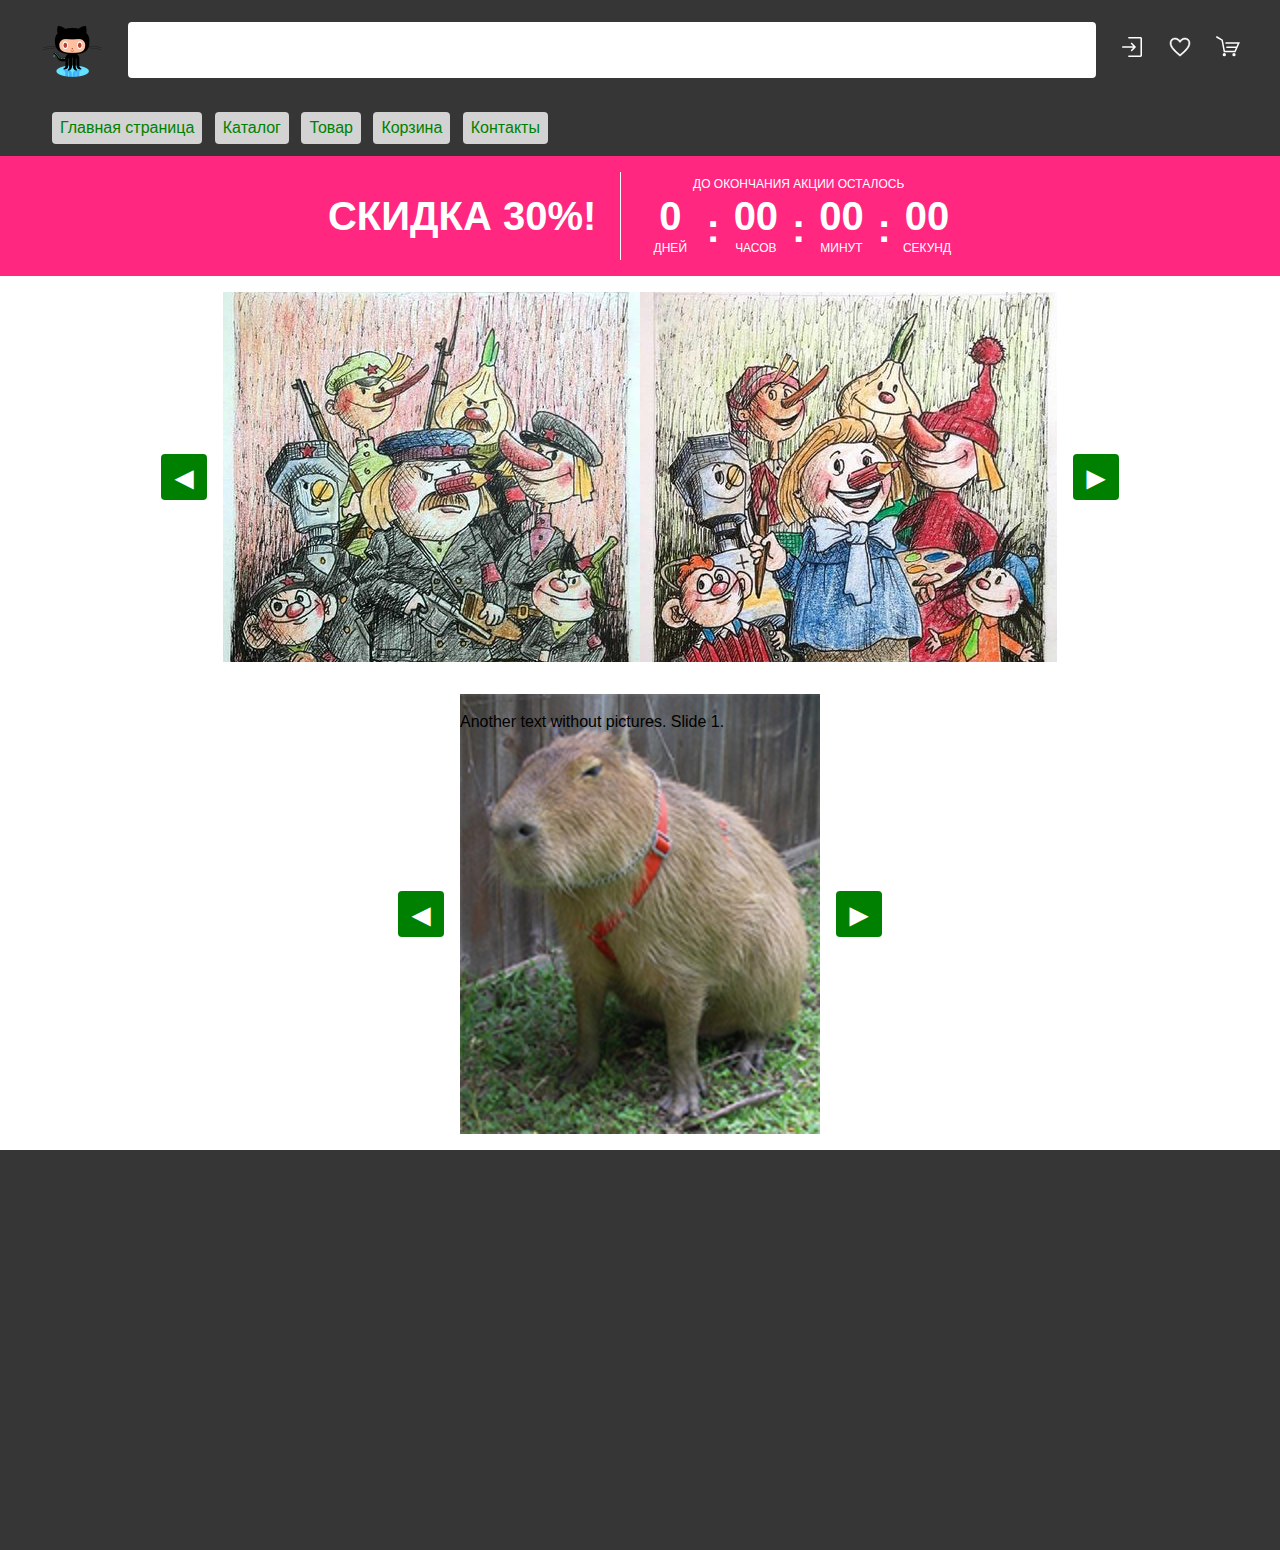
<file: 01.11.21/index.html>
﻿<!DOCTYPE html>
<html lang="ru">
    <head>
        <meta charset="utf-8">
        
        <title>Главная страница проекта</title>
        
        <link href="css/style.css" rel="stylesheet">
        
        <link href="css/animations.css" rel="stylesheet">
        
        <link href="css/adaptive.css" rel="stylesheet">
        
        <script src="js/jquery-3.6.0.min.js"></script>
        
        <script src="js/defs.js"></script>
        
        <script src="js/main.js"></script>
    </head>

    <body>
        <header>
            <section class="mainheader">
                <div class="container">
                    <a href="index.html" class="logo"></a>
                    
                    <div class="searchline"></div>
                    
                    <a href="#" class="headerlink" title="Войти"></a>
                    
                    <a href="#" class="headerlink" title="Избранное"></a>
                    
                    <a href="order.html" class="headerlink" title="Корзина"></a>
                </div>
            </section>
            
            <section>
                <div class="container">
                    <nav class="topmenu">
                        <a href="index.html">Главная страница</a>
                        
                        <a href="catalog.html">Каталог</a>
                        
                        <a href="item.html">Товар</a>
                        
                        <a href="order.html">Корзина</a>
                        
                        <a href="contacts.html">Контакты</a>
                    </nav>
                </div>
            </section>
        </header>
        
        <main>
            <section class="actionband">
                <div class="container">
                    <div class="discount">СКИДКА 30%!</div>
                    
                    <div class="retaimer" data-fordate="11-01-2021">
                        <div class="toptext">до окончания акции осталось</div>
                        
                        <span class="num"></span>
                        
                        <span class="sept">:</span>
                        
                        <span class="num"></span>
                        
                        <span class="sept">:</span>
                        
                        <span class="num"></span>
                        
                        <span class="sept">:</span>
                        
                        <span class="num"></span>
                    </div>
                </div>
            </section>
            
            <section class="slider">
                <div class="container">
                    <div class="slider_desk">
                        <div class="slider_block curr">
                            <img src="images/1.png" alt="pic 1">
                        </div>
                        
                        <div class="slider_block curr">
                            <img src="images/2.png" alt="pic 2">
                        </div>
                        
                        <div class="slider_block">
                            <img src="images/3.png" alt="pic 3">
                        </div>
                        
                        <div class="slider_block" style="background:url('images/1.png') center center no-repeat;">
                            <p>Some text without pictures.</p>
                        </div>
                    </div>
                    
                    <button type="button" class="to_left">&#9668;</button>
                    
                    <button type="button" class="to_right">&#9658;</button>
                    
                    <!-- div class="points">
                        <span class="active"></span>
                        <span></span>
                        <span></span>
                        <span></span>
                    </div -->
                </div>
            </section>
            
            <section class="slider2">
                <div class="container">
                    <div class="slider2_desk">
                        <div class="slider2_block curr">
                            <p>Another text without pictures. Slide 1.</p>
                        </div>
                        
                        <div class="slider2_block">
                            <p>Another text without pictures. Slide 2.</p>
                        </div>
                        
                        <div class="slider2_block">
                            <p>Another text without pictures. Slide 3.</p>
                        </div>
                        
                        <div class="slider2_block">
                            <p>Another text without pictures. Slide 4.</p>
                        </div>
                    </div>
                    
                    <button type="button" class="to_left">&#9668;</button>
                    
                    <button type="button" class="to_right">&#9658;</button>
                </div>
            </section>
            
            <section>
                <div class="container">
                    
                </div>
            </section>
            
            <section>
                <div class="container">
                    
                </div>
            </section>
            
            <section>
                <div class="container">
                    
                </div>
            </section>
        </main>
        
        <footer>
            <section>
                <div class="container">
                    
                </div>
            </section>
        </footer>
    </body>
</html>
</file>
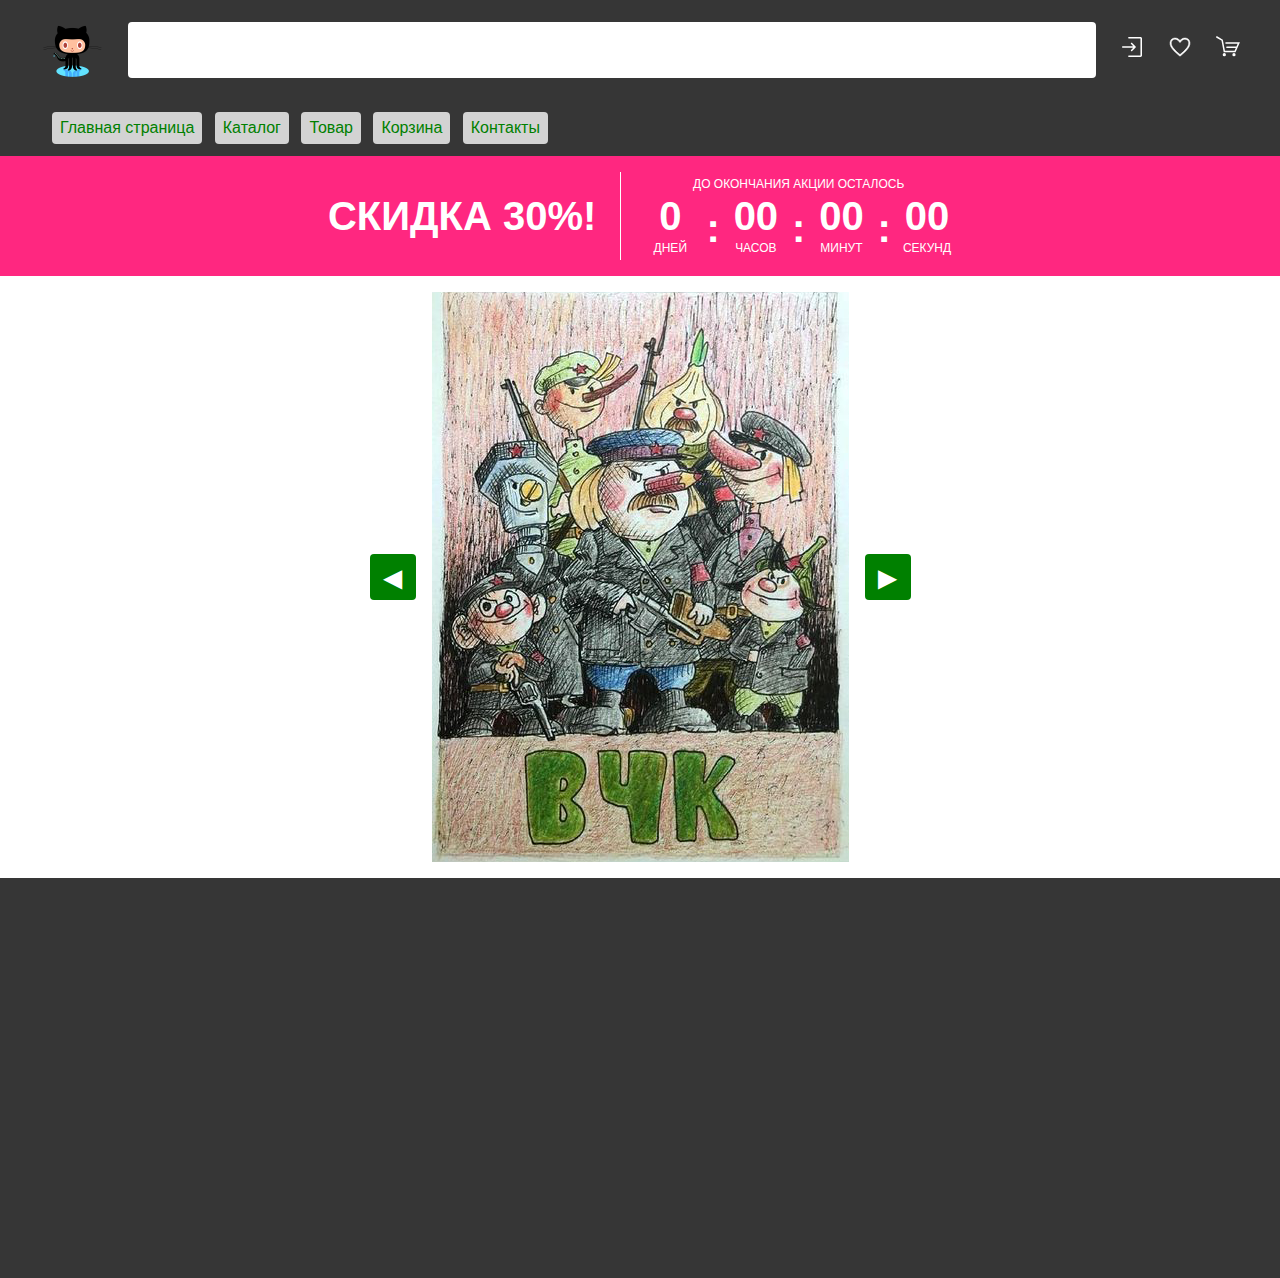
<file: 27.10.21/index.html>
﻿<!DOCTYPE html>
<html lang="ru">
    <head>
        <meta charset="utf-8">
        
        <title>Главная страница проекта</title>
        
        <link href="css/style.css" rel="stylesheet">
        
        <link href="css/animations.css" rel="stylesheet">
        
        <link href="css/adaptive.css" rel="stylesheet">
        
        <script src="js/jquery-3.6.0.min.js"></script>
        
        <script src="js/defs.js"></script>
        
        <script src="js/main.js"></script>
    </head>

    <body>
        <header>
            <section class="mainheader">
                <div class="container">
                    <a href="index.html" class="logo"></a>
                    
                    <div class="searchline"></div>
                    
                    <a href="#" class="headerlink" title="Войти"></a>
                    
                    <a href="#" class="headerlink" title="Избранное"></a>
                    
                    <a href="order.html" class="headerlink" title="Корзина"></a>
                </div>
            </section>
            
            <section>
                <div class="container">
                    <nav class="topmenu">
                        <a href="index.html">Главная страница</a>
                        
                        <a href="catalog.html">Каталог</a>
                        
                        <a href="item.html">Товар</a>
                        
                        <a href="order.html">Корзина</a>
                        
                        <a href="contacts.html">Контакты</a>
                    </nav>
                </div>
            </section>
        </header>
        
        <main>
            <section class="actionband">
                <div class="container">
                    <div class="discount">СКИДКА 30%!</div>
                    
                    <div class="retaimer" data-fordate="11-01-2021">
                        <div class="toptext">до окончания акции осталось</div>
                        
                        <span class="num"></span>
                        
                        <span class="sept">:</span>
                        
                        <span class="num"></span>
                        
                        <span class="sept">:</span>
                        
                        <span class="num"></span>
                        
                        <span class="sept">:</span>
                        
                        <span class="num"></span>
                    </div>
                </div>
            </section>
            
            <section class="slider">
                <div class="container">
                    <div class="slider_desk">
                        <div class="slider_block curr">
                            <img src="images/1.png" alt="pic 1">
                        </div>
                        
                        <div class="slider_block">
                            <img src="images/2.png" alt="pic 2">
                        </div>
                        
                        <div class="slider_block">
                            <img src="images/3.png" alt="pic 3">
                        </div>
                        
                        <div class="slider_block">
                            <p>Some text without pictures.</p>
                        </div>
                    </div>
                    
                    <button type="button" class="to_left">&#9668;</button>
                    
                    <button type="button" class="to_right">&#9658;</button>
                </div>
            </section>
            
            <section>
                <div class="container">
                    
                </div>
            </section>
            
            <section>
                <div class="container">
                    
                </div>
            </section>
            
            <section>
                <div class="container">
                    
                </div>
            </section>
        </main>
        
        <footer>
            <section>
                <div class="container">
                    
                </div>
            </section>
        </footer>
    </body>
</html>
</file>
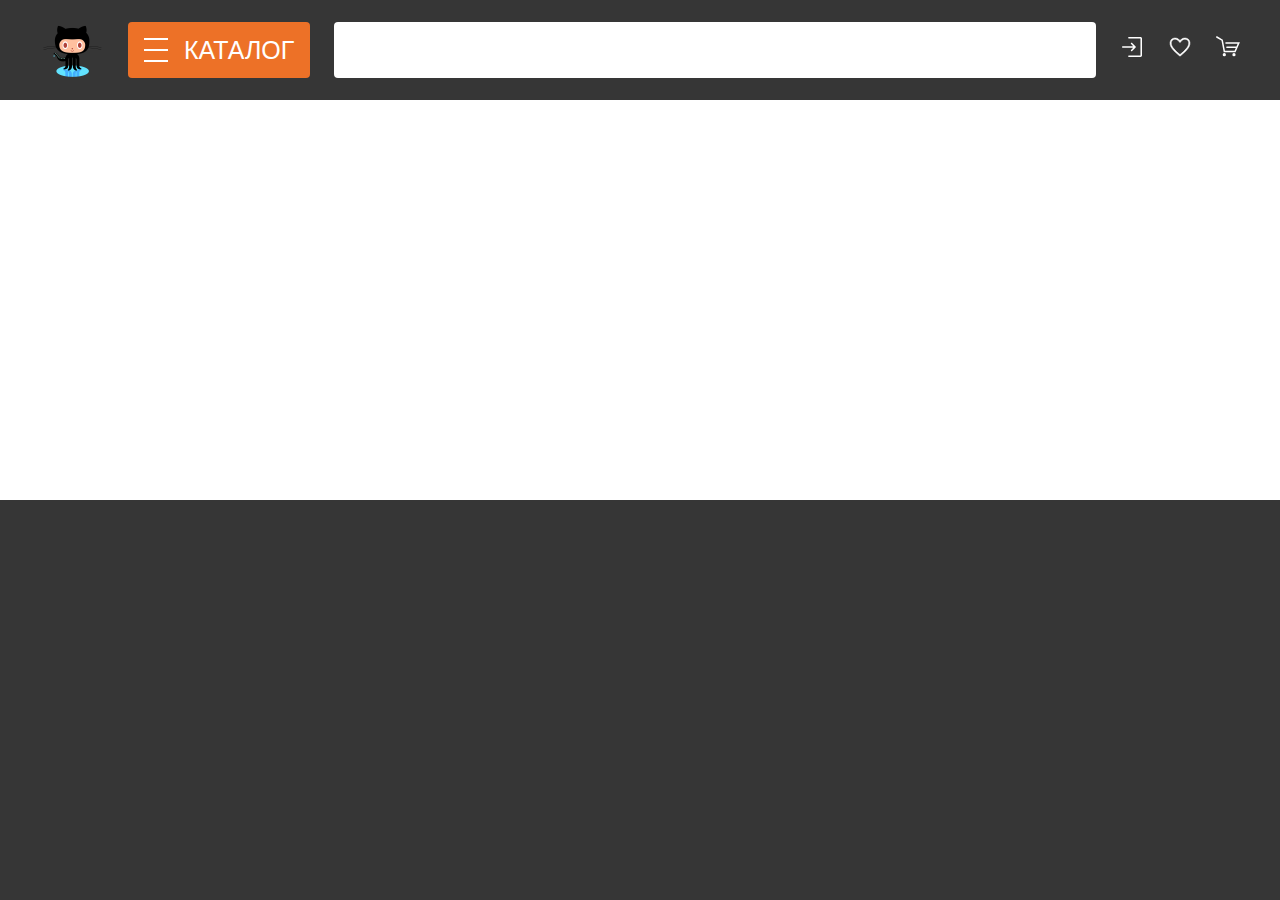
<file: 21.10.21/project1103-master/index.html>
﻿<!DOCTYPE html>
<html lang="ru">
    <head>
        <meta charset="utf-8">
        
        <title>Главная страница проекта</title>
        
        <link href="css/style.css" rel="stylesheet">
        
        <link href="css/animations.css" rel="stylesheet">
        
        <link href="css/adaptive.css" rel="stylesheet">
        
        <script src="js/jquery-3.6.0.min.js"></script>
        
        <script src="js/main.js"></script>
    </head>

    <body>
        <header>
            <div class="container">
                <a href="/" class="logo"></a>
                
                <div class="catmenu">Каталог</div>
                
                <div class="searchline"></div>
                
                <a href="#" class="headerlink" title="Войти"><img src="images/enter.svg" alt="enter"></a>
                
                <a href="#" class="headerlink" title="Избранное"><img src="images/heart.svg" alt="heart"></a>
                
                <a href="order.html" class="headerlink" title="Корзина"><img src="images/basket.svg" alt="basket"></a>
            </div>
        </header>
        
        <main>
            <section>
                <div class="container">
                    
                </div>
            </section>
            
            <section>
                <div class="container">
                    
                </div>
            </section>
            
            <section>
                <div class="container">
                    
                </div>
            </section>
            
            <section>
                <div class="container">
                    
                </div>
            </section>
            
            <section>
                <div class="container">
                    
                </div>
            </section>
        </main>
        
        <footer>
            <div class="container">
                
            </div>
        </footer>
    </body>
</html>
</file>
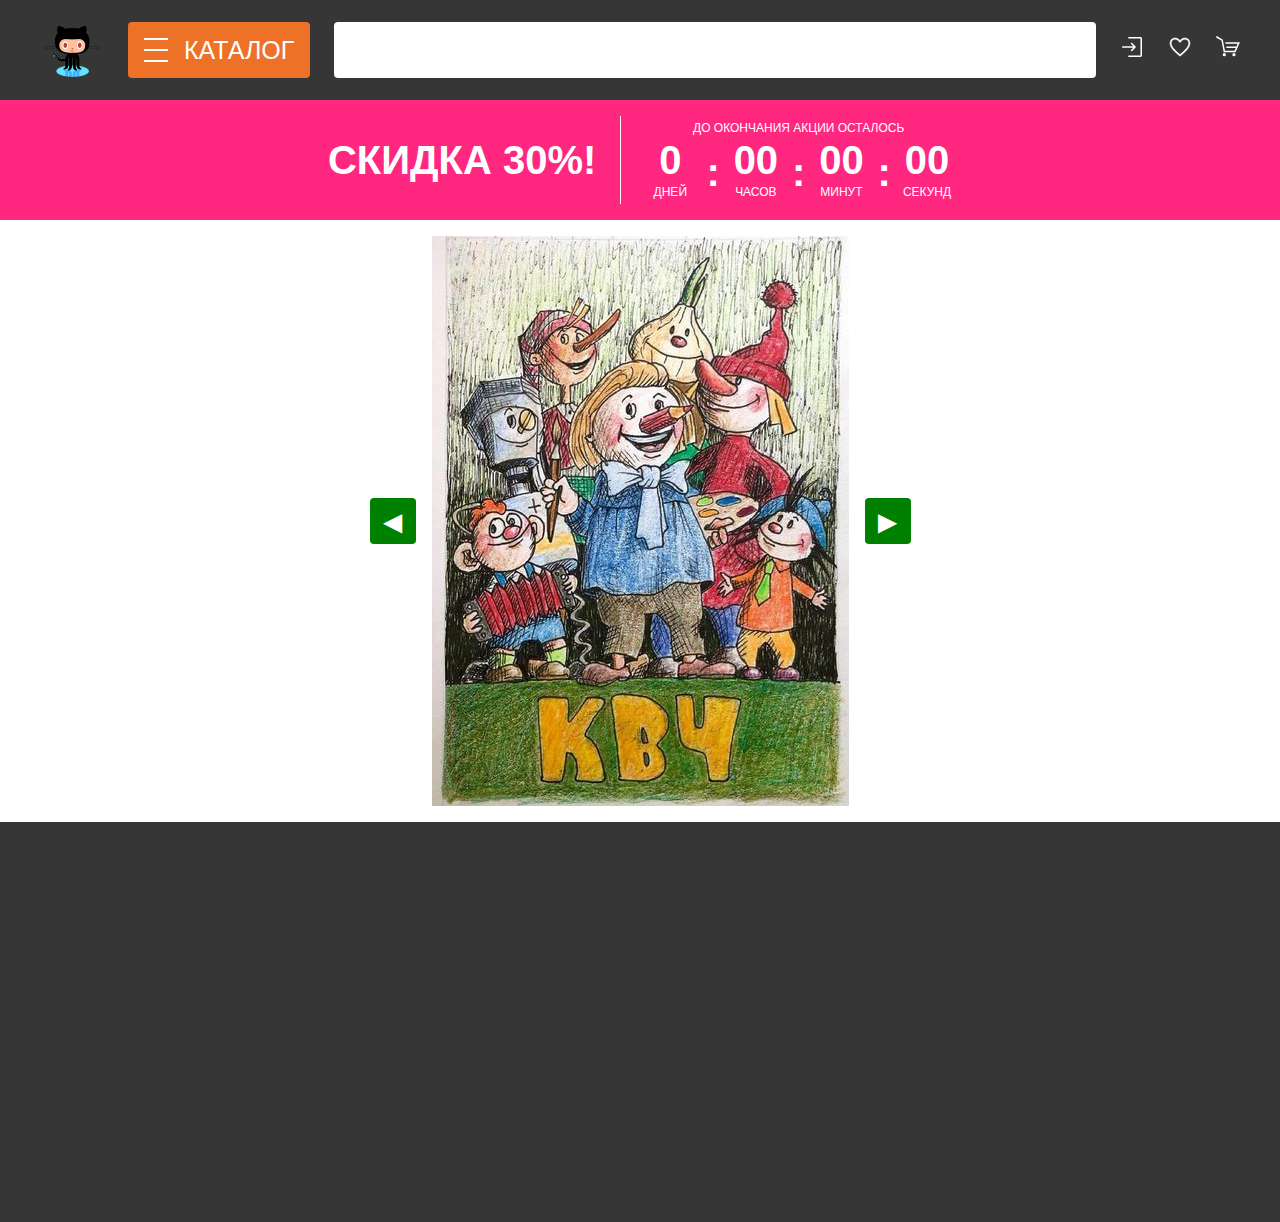
<file: 22.10.21/project1103-master/index.html>
﻿<!DOCTYPE html>
<html lang="ru">
    <head>
        <meta charset="utf-8">
        
        <title>Главная страница проекта</title>
        
        <link href="css/style.css" rel="stylesheet">
        
        <link href="css/animations.css" rel="stylesheet">
        
        <link href="css/adaptive.css" rel="stylesheet">
        
        <script src="js/jquery-3.6.0.min.js"></script>
        
        <script src="js/main.js"></script>
    </head>

    <body>
        <header>
            <section class="mainheader">
                <div class="container">
                    <a href="/" class="logo"></a>
                    
                    <div class="catmenu">Каталог</div>
                    
                    <div class="searchline"></div>
                    
                    <a href="#" class="headerlink" title="Войти"></a>
                    
                    <a href="#" class="headerlink" title="Избранное"></a>
                    
                    <a href="order.html" class="headerlink" title="Корзина"></a>
                </div>
            </section>
            
            <section>
                <div class="container">
                    <nav class="topmenu">
                        
                    </nav>
                </div>
            </section>
        </header>
        
        <main>
            <section class="actionband">
                <div class="container">
                    <div class="discount">СКИДКА 30%!</div>
                    
                    <div class="retaimer" data-fordate="11-01-2021">
                        <div class="toptext">до окончания акции осталось</div>
                        
                        <span class="num"></span>
                        
                        <span class="sept">:</span>
                        
                        <span class="num"></span>
                        
                        <span class="sept">:</span>
                        
                        <span class="num"></span>
                        
                        <span class="sept">:</span>
                        
                        <span class="num"></span>
                    </div>
                </div>
            </section>
            
            <section class="slider">
                <div class="container">
                    <div class="slider_desk">
                        <div class="slider_block prev">
                            <img src="images/1.png" alt="pic 1">
                        </div>
                        
                        <div class="slider_block curr">
                            <img src="images/2.png" alt="pic 2">
                        </div>
                        
                        <div class="slider_block next">
                            <img src="images/3.png" alt="pic 3">
                        </div>
                        
                        <div class="slider_block">
                            <p>Some text without pictures.</p>
                        </div>
                    </div>
                    
                    <button type="button" class="to_left">&#9668;</button>
                    
                    <button type="button" class="to_right">&#9658;</button>
                </div>
            </section>
            
            <section>
                <div class="container">
                    
                </div>
            </section>
            
            <section>
                <div class="container">
                    
                </div>
            </section>
            
            <section>
                <div class="container">
                    
                </div>
            </section>
        </main>
        
        <footer>
            <section>
                <div class="container">
                    
                </div>
            </section>
        </footer>
    </body>
</html>
</file>
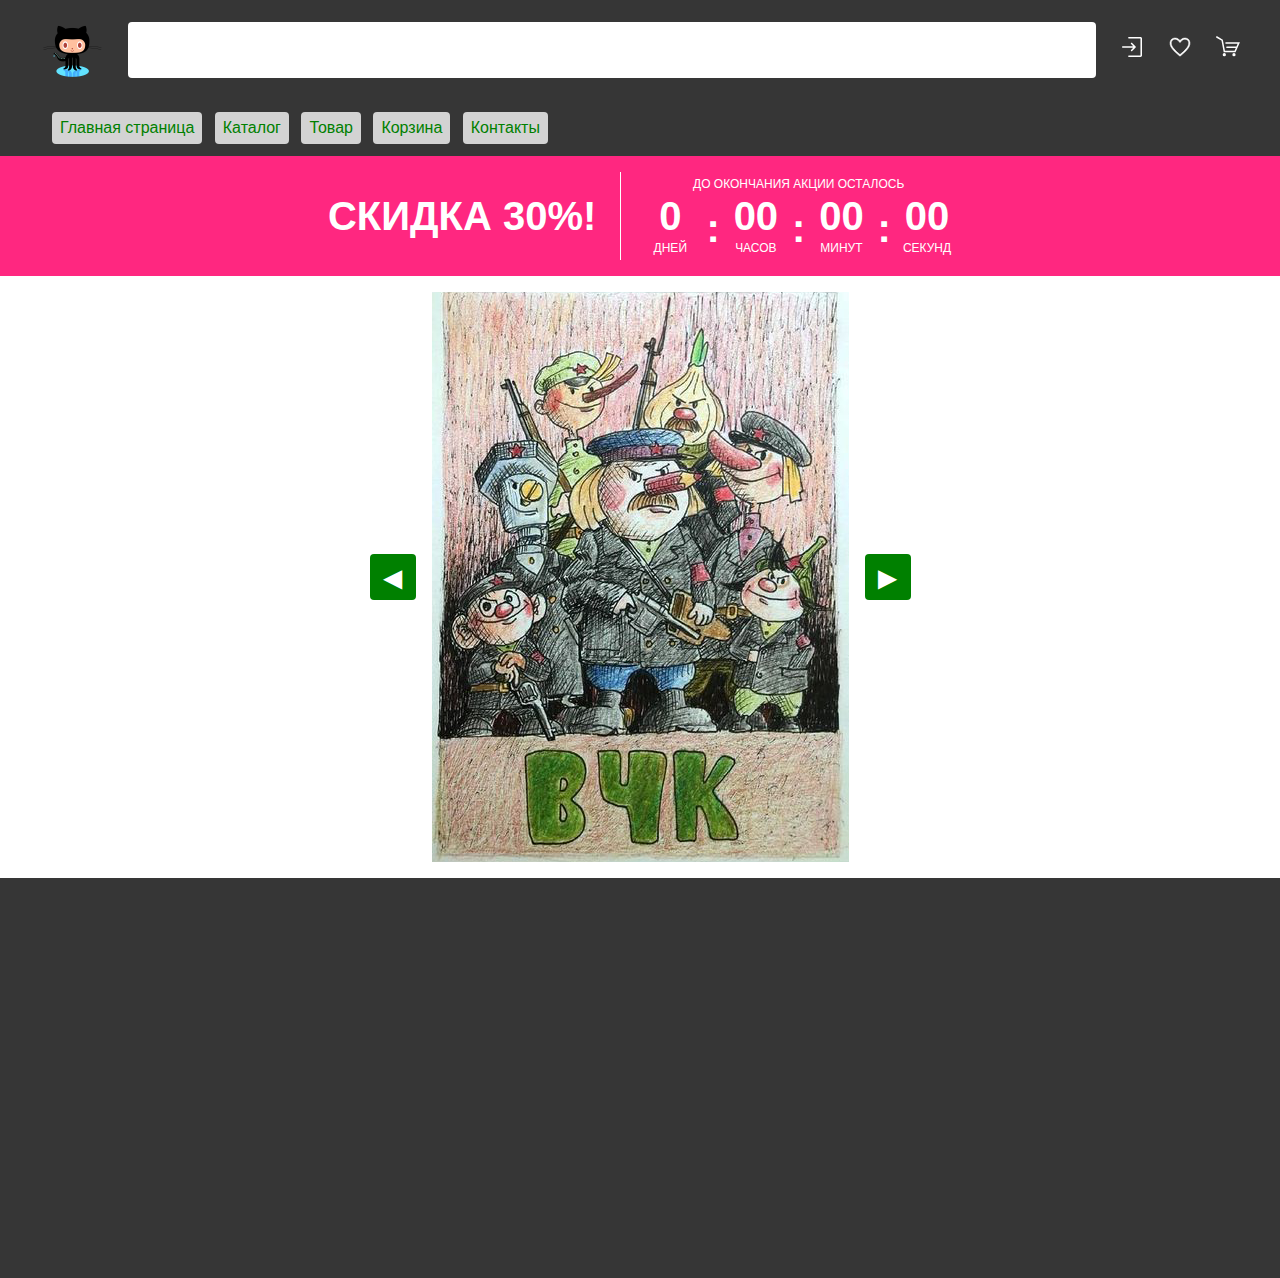
<file: 25.10.21/project1103-master/index.html>
﻿<!DOCTYPE html>
<html lang="ru">
    <head>
        <meta charset="utf-8">
        
        <title>Главная страница проекта</title>
        
        <link href="css/style.css" rel="stylesheet">
        
        <link href="css/animations.css" rel="stylesheet">
        
        <link href="css/adaptive.css" rel="stylesheet">
        
        <script src="js/jquery-3.6.0.min.js"></script>
        
        <script src="js/main.js"></script>
    </head>

    <body>
        <header>
            <section class="mainheader">
                <div class="container">
                    <a href="index.html" class="logo"></a>
                    
                    <div class="searchline"></div>
                    
                    <a href="#" class="headerlink" title="Войти"></a>
                    
                    <a href="#" class="headerlink" title="Избранное"></a>
                    
                    <a href="order.html" class="headerlink" title="Корзина"></a>
                </div>
            </section>
            
            <section>
                <div class="container">
                    <nav class="topmenu">
                        <a href="index.html">Главная страница</a>
                        
                        <a href="catalog.html">Каталог</a>
                        
                        <a href="item.html">Товар</a>
                        
                        <a href="order.html">Корзина</a>
                        
                        <a href="contacts.html">Контакты</a>
                    </nav>
                </div>
            </section>
        </header>
        
        <main>
            <section class="actionband">
                <div class="container">
                    <div class="discount">СКИДКА 30%!</div>
                    
                    <div class="retaimer" data-fordate="11-01-2021">
                        <div class="toptext">до окончания акции осталось</div>
                        
                        <span class="num"></span>
                        
                        <span class="sept">:</span>
                        
                        <span class="num"></span>
                        
                        <span class="sept">:</span>
                        
                        <span class="num"></span>
                        
                        <span class="sept">:</span>
                        
                        <span class="num"></span>
                    </div>
                </div>
            </section>
            
            <section class="slider">
                <div class="container">
                    <div class="slider_desk">
                        <div class="slider_block curr">
                            <img src="images/1.png" alt="pic 1">
                        </div>
                        
                        <div class="slider_block">
                            <img src="images/2.png" alt="pic 2">
                        </div>
                        
                        <div class="slider_block">
                            <img src="images/3.png" alt="pic 3">
                        </div>
                        
                        <div class="slider_block">
                            <p>Some text without pictures.</p>
                        </div>
                    </div>
                    
                    <button type="button" class="to_left">&#9668;</button>
                    
                    <button type="button" class="to_right">&#9658;</button>
                </div>
            </section>
            
            <section>
                <div class="container">
                    
                </div>
            </section>
            
            <section>
                <div class="container">
                    
                </div>
            </section>
            
            <section>
                <div class="container">
                    
                </div>
            </section>
        </main>
        
        <footer>
            <section>
                <div class="container">
                    
                </div>
            </section>
        </footer>
    </body>
</html>
</file>
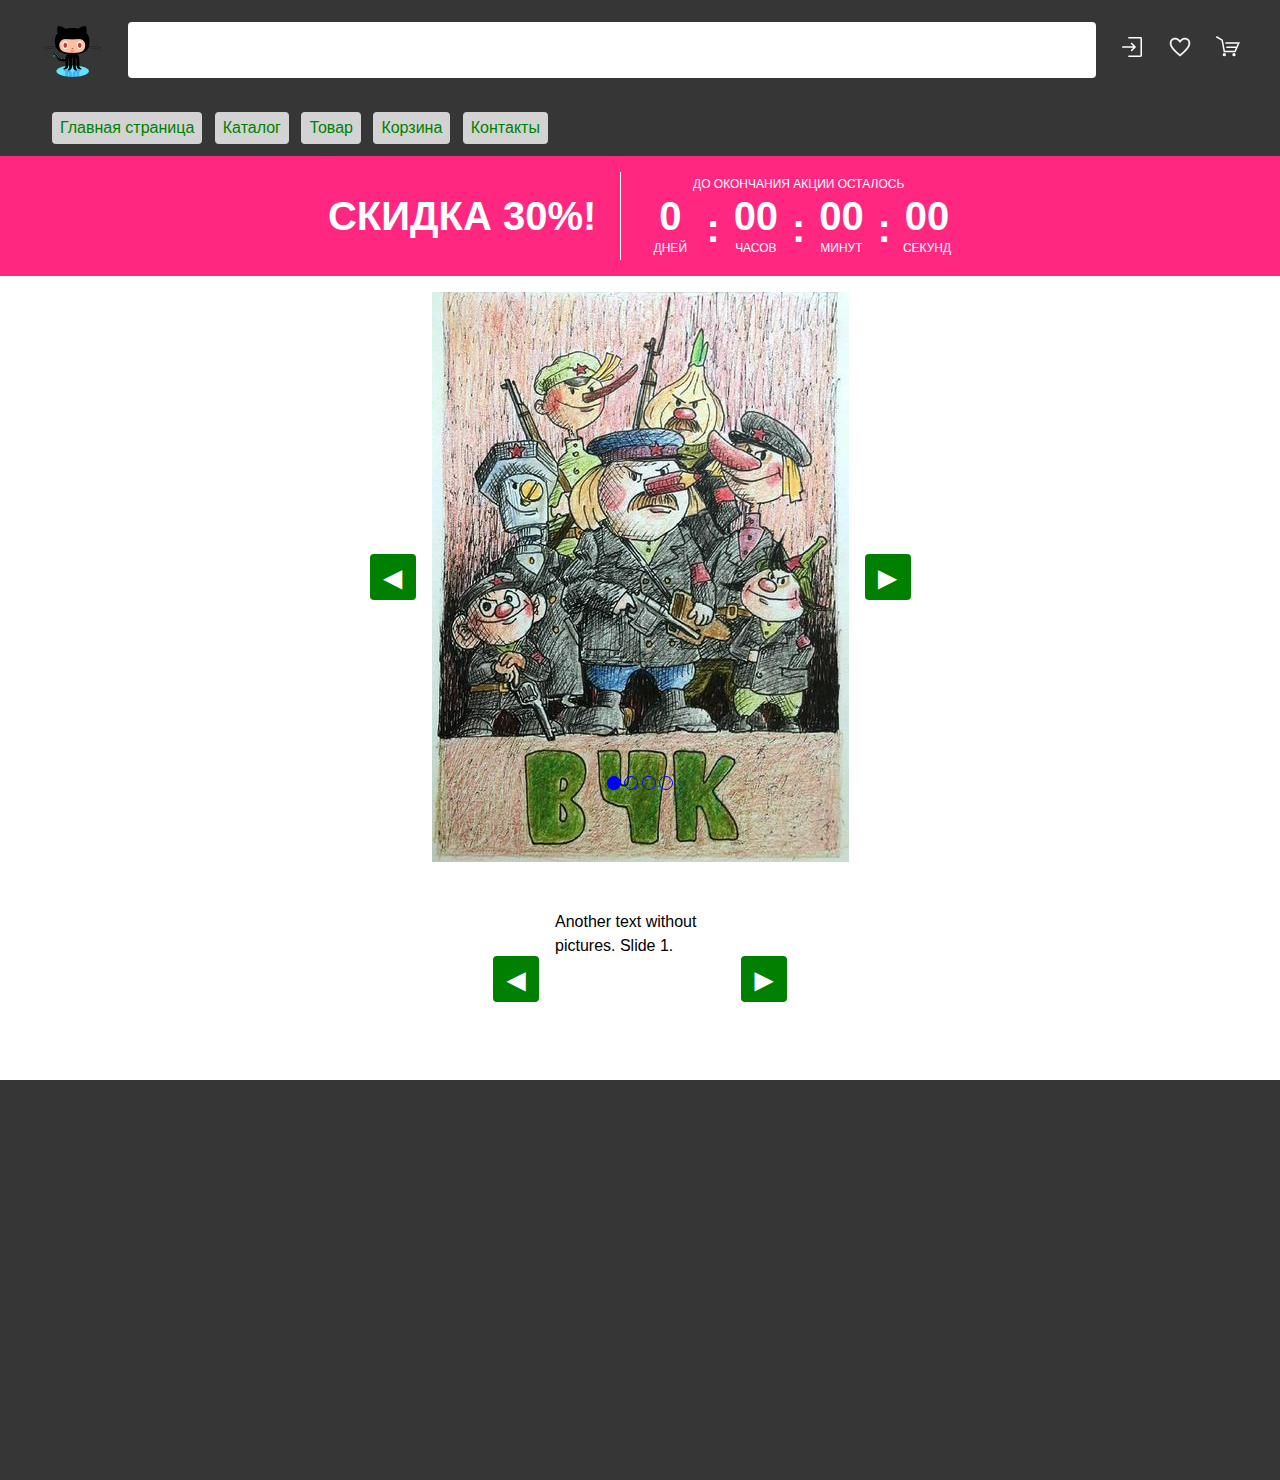
<file: 29.10.21/project1103-master/index.html>
﻿<!DOCTYPE html>
<html lang="ru">
    <head>
        <meta charset="utf-8">
        
        <title>Главная страница проекта</title>
        
        <link href="css/style.css" rel="stylesheet">
        
        <link href="css/animations.css" rel="stylesheet">
        
        <link href="css/adaptive.css" rel="stylesheet">
        
        <script src="js/jquery-3.6.0.min.js"></script>
        
        <script src="js/defs.js"></script>
        
        <script src="js/main.js"></script>
    </head>

    <body>
        <header>
            <section class="mainheader">
                <div class="container">
                    <a href="index.html" class="logo"></a>
                    
                    <div class="searchline"></div>
                    
                    <a href="#" class="headerlink" title="Войти"></a>
                    
                    <a href="#" class="headerlink" title="Избранное"></a>
                    
                    <a href="order.html" class="headerlink" title="Корзина"></a>
                </div>
            </section>
            
            <section>
                <div class="container">
                    <nav class="topmenu">
                        <a href="index.html">Главная страница</a>
                        
                        <a href="catalog.html">Каталог</a>
                        
                        <a href="item.html">Товар</a>
                        
                        <a href="order.html">Корзина</a>
                        
                        <a href="contacts.html">Контакты</a>
                    </nav>
                </div>
            </section>
        </header>
        
        <main>
            <section class="actionband">
                <div class="container">
                    <div class="discount">СКИДКА 30%!</div>
                    
                    <div class="retaimer" data-fordate="11-01-2021">
                        <div class="toptext">до окончания акции осталось</div>
                        
                        <span class="num"></span>
                        
                        <span class="sept">:</span>
                        
                        <span class="num"></span>
                        
                        <span class="sept">:</span>
                        
                        <span class="num"></span>
                        
                        <span class="sept">:</span>
                        
                        <span class="num"></span>
                    </div>
                </div>
            </section>
            
            <section class="slider">
                <div class="container">
                    <div class="slider_desk">
                        <div class="slider_block curr">
                            <img src="images/1.png" alt="pic 1">
                        </div>
                        
                        <div class="slider_block">
                            <img src="images/2.png" alt="pic 2">
                        </div>
                        
                        <div class="slider_block">
                            <img src="images/3.png" alt="pic 3">
                        </div>
                        
                        <div class="slider_block">
                            <p>Some text without pictures.</p>
                        </div>
                    </div>
                    
                    <button type="button" class="to_left">&#9668;</button>
                    
                    <button type="button" class="to_right">&#9658;</button>
                    
                    <div class="points">
                        <span class="active"></span>
                        <span></span>
                        <span></span>
                        <span></span>
                    </div>
                </div>
            </section>
            
            <section class="slider2">
                <div class="container">
                    <div class="slider2_desk">
                        <div class="slider2_block curr">
                            <p>Another text without pictures. Slide 1.</p>
                        </div>
                        
                        <div class="slider2_block">
                            <p>Another text without pictures. Slide 2.</p>
                        </div>
                        
                        <div class="slider2_block">
                            <p>Another text without pictures. Slide 3.</p>
                        </div>
                        
                        <div class="slider2_block">
                            <p>Another text without pictures. Slide 4.</p>
                        </div>
                    </div>
                    
                    <button type="button" class="to_left">&#9668;</button>
                    
                    <button type="button" class="to_right">&#9658;</button>
                </div>
            </section>
            
            <section>
                <div class="container">
                    
                </div>
            </section>
            
            <section>
                <div class="container">
                    
                </div>
            </section>
            
            <section>
                <div class="container">
                    
                </div>
            </section>
        </main>
        
        <footer>
            <section>
                <div class="container">
                    
                </div>
            </section>
        </footer>
    </body>
</html>
</file>
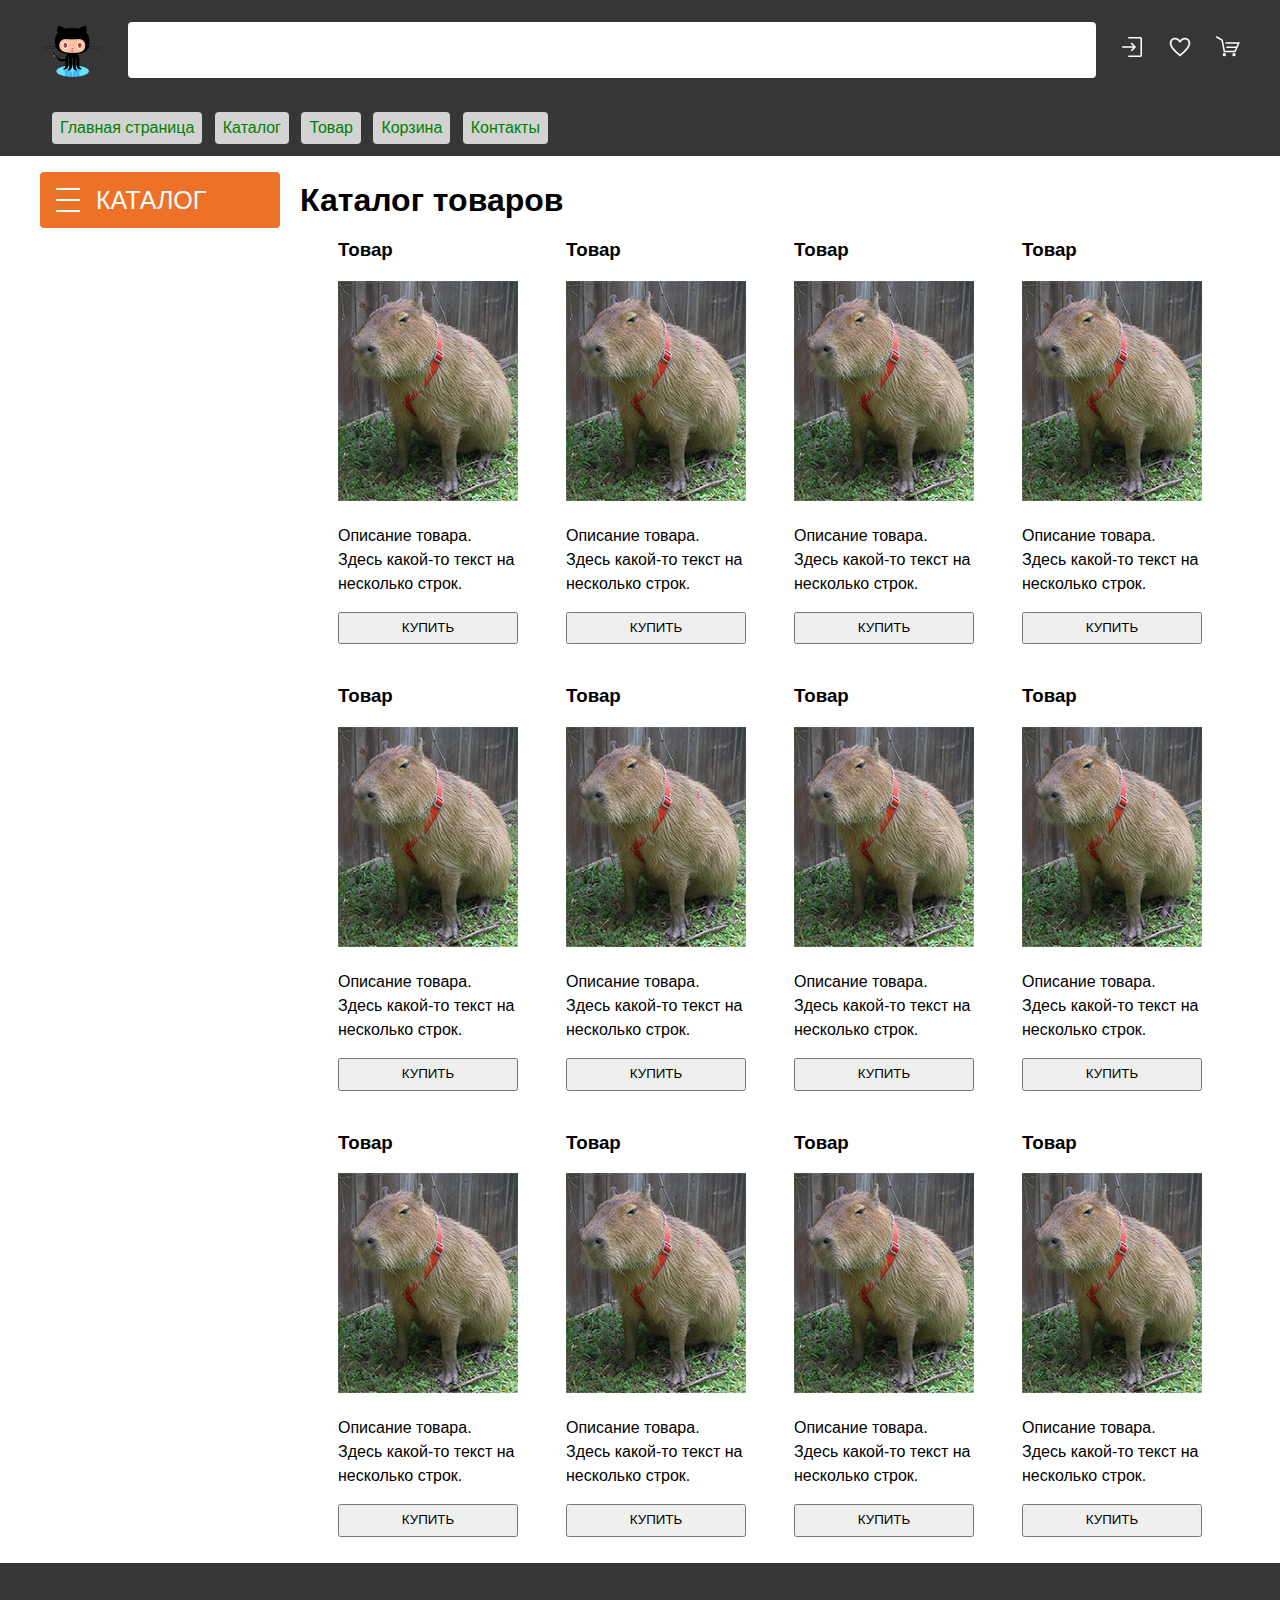
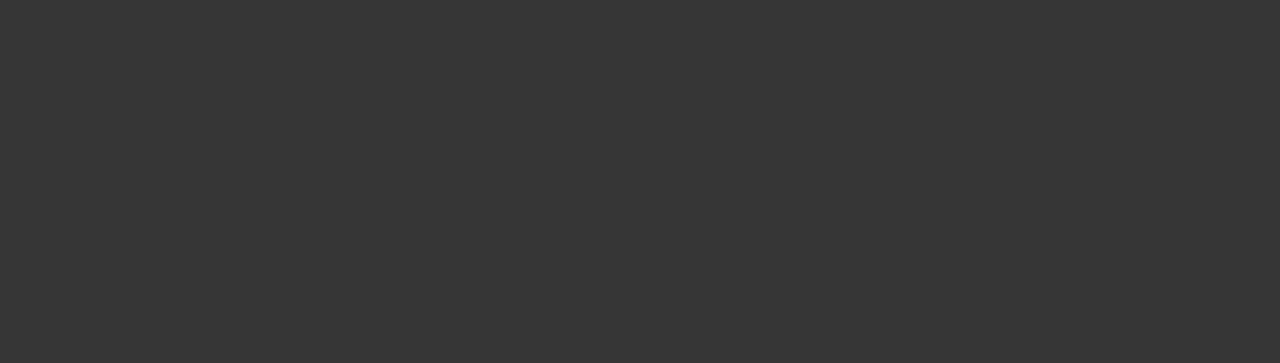
<file: 01.11.21/catalog.html>
﻿<!DOCTYPE html>
<html lang="ru">
    <head>
        <meta charset="utf-8">
        
        <title>Каталог</title>
        
        <link href="css/style.css" rel="stylesheet">
        
        <link href="css/animations.css" rel="stylesheet">
        
        <link href="css/adaptive.css" rel="stylesheet">
        
        <script src="js/jquery-3.6.0.min.js"></script>
        
        <script src="js/defs.js"></script>
        
        <script src="js/main.js"></script>
    </head>

    <body>
        <header>
            <section class="mainheader">
                <div class="container">
                    <a href="index.html" class="logo"></a>
                    
                    <div class="searchline"></div>
                    
                    <a href="#" class="headerlink" title="Войти"></a>
                    
                    <a href="#" class="headerlink" title="Избранное"></a>
                    
                    <a href="order.html" class="headerlink" title="Корзина"></a>
                </div>
            </section>
            
            <section>
                <div class="container">
                    <nav class="topmenu">
                        <a href="index.html">Главная страница</a>
                        
                        <a href="catalog.html">Каталог</a>
                        
                        <a href="item.html">Товар</a>
                        
                        <a href="order.html">Корзина</a>
                        
                        <a href="contacts.html">Контакты</a>
                    </nav>
                </div>
            </section>
        </header>
        
        <main>
            <section class="catalog">
                <div class="container">
                    <aside>
                        <div class="catmenu">Каталог</div>
                        <div class="accordeon">
                            <div class="level1">
                                <a href="#" class="menupoint">menupoint 1</a>
                                
                                <div class="level2">
                                    <a href="#" class="menupoint">menupoint 2</a>
                                </div>
                                
                                <div class="level2">
                                    <a href="#" class="menupoint">menupoint 2</a>
                                    
                                    <div class="level3">
                                        <a href="#" class="menupoint">menupoint 3</a>
                                    </div>
                                    
                                    <div class="level3">
                                        <a href="#" class="menupoint">menupoint 3</a>
                                    </div>
                                    
                                    <div class="level3">
                                        <a href="#" class="menupoint">menupoint 3</a>
                                    </div>
                                </div>
                                
                                <div class="level2">
                                    <a href="#" class="menupoint">menupoint 2</a>
                                </div>
                                
                                <div class="level2">
                                    <a href="#" class="menupoint">menupoint 2</a>
                                </div>
                            </div>
                            
                            <div class="level1">
                                <a href="#" class="menupoint">menupoint 1</a>
                            </div>
                            
                            <div class="level1">
                                <a href="#" class="menupoint">menupoint 1</a>
                                
                                <div class="level2">
                                    <a href="#" class="menupoint">menupoint 2</a>
                                </div>
                                
                                <div class="level2">
                                    <a href="#" class="menupoint">menupoint 2</a>
                                </div>
                            </div>
                            
                            <div class="level1">
                                <a href="#" class="menupoint">menupoint 1</a>
                                
                                <div class="level2">
                                    <a href="#" class="menupoint">menupoint 2</a>
                                </div>
                                
                                <div class="level2">
                                    <a href="#" class="menupoint">menupoint 2</a>
                                </div>
                            </div>
                            
                            <div class="level1">
                                <a href="#" class="menupoint">menupoint 1</a>
                            </div>
                            
                            <div class="level1">
                                <a href="#" class="menupoint">menupoint 1</a>
                            </div>
                        </div>
                    </aside>
                    
                    <article>
                        <h1>Каталог товаров</h1>
                        
                        <div class="item-desk">
                            <div class="item">
                                <h3>Товар</h3>
                                <img src="images/zver.png" alt="картинка товара">
                                <p>Описание товара. Здесь какой-то текст на несколько строк.</p>
                                <button type="button">Купить</button>
                            </div>
                            
                            <div class="item">
                                <h3>Товар</h3>
                                <img src="images/zver.png" alt="картинка товара">
                                <p>Описание товара. Здесь какой-то текст на несколько строк.</p>
                                <button type="button">Купить</button>
                            </div>
                            
                            <div class="item">
                                <h3>Товар</h3>
                                <img src="images/zver.png" alt="картинка товара">
                                <p>Описание товара. Здесь какой-то текст на несколько строк.</p>
                                <button type="button">Купить</button>
                            </div>
                            
                            <div class="item">
                                <h3>Товар</h3>
                                <img src="images/zver.png" alt="картинка товара">
                                <p>Описание товара. Здесь какой-то текст на несколько строк.</p>
                                <button type="button">Купить</button>
                            </div>
                            
                            <div class="item">
                                <h3>Товар</h3>
                                <img src="images/zver.png" alt="картинка товара">
                                <p>Описание товара. Здесь какой-то текст на несколько строк.</p>
                                <button type="button">Купить</button>
                            </div>
                            
                            <div class="item">
                                <h3>Товар</h3>
                                <img src="images/zver.png" alt="картинка товара">
                                <p>Описание товара. Здесь какой-то текст на несколько строк.</p>
                                <button type="button">Купить</button>
                            </div>
                            
                            <div class="item">
                                <h3>Товар</h3>
                                <img src="images/zver.png" alt="картинка товара">
                                <p>Описание товара. Здесь какой-то текст на несколько строк.</p>
                                <button type="button">Купить</button>
                            </div>
                            
                            <div class="item">
                                <h3>Товар</h3>
                                <img src="images/zver.png" alt="картинка товара">
                                <p>Описание товара. Здесь какой-то текст на несколько строк.</p>
                                <button type="button">Купить</button>
                            </div>
                            
                            <div class="item">
                                <h3>Товар</h3>
                                <img src="images/zver.png" alt="картинка товара">
                                <p>Описание товара. Здесь какой-то текст на несколько строк.</p>
                                <button type="button">Купить</button>
                            </div>
                            
                            <div class="item">
                                <h3>Товар</h3>
                                <img src="images/zver.png" alt="картинка товара">
                                <p>Описание товара. Здесь какой-то текст на несколько строк.</p>
                                <button type="button">Купить</button>
                            </div>
                            
                            <div class="item">
                                <h3>Товар</h3>
                                <img src="images/zver.png" alt="картинка товара">
                                <p>Описание товара. Здесь какой-то текст на несколько строк.</p>
                                <button type="button">Купить</button>
                            </div>
                            
                            <div class="item">
                                <h3>Товар</h3>
                                <img src="images/zver.png" alt="картинка товара">
                                <p>Описание товара. Здесь какой-то текст на несколько строк.</p>
                                <button type="button">Купить</button>
                            </div>
                        </div>
                    </article>
                </div>
            </section>
        </main>
        
        <footer>
            <div class="container">
                
            </div>
        </footer>
    </body>
</html>
</file>
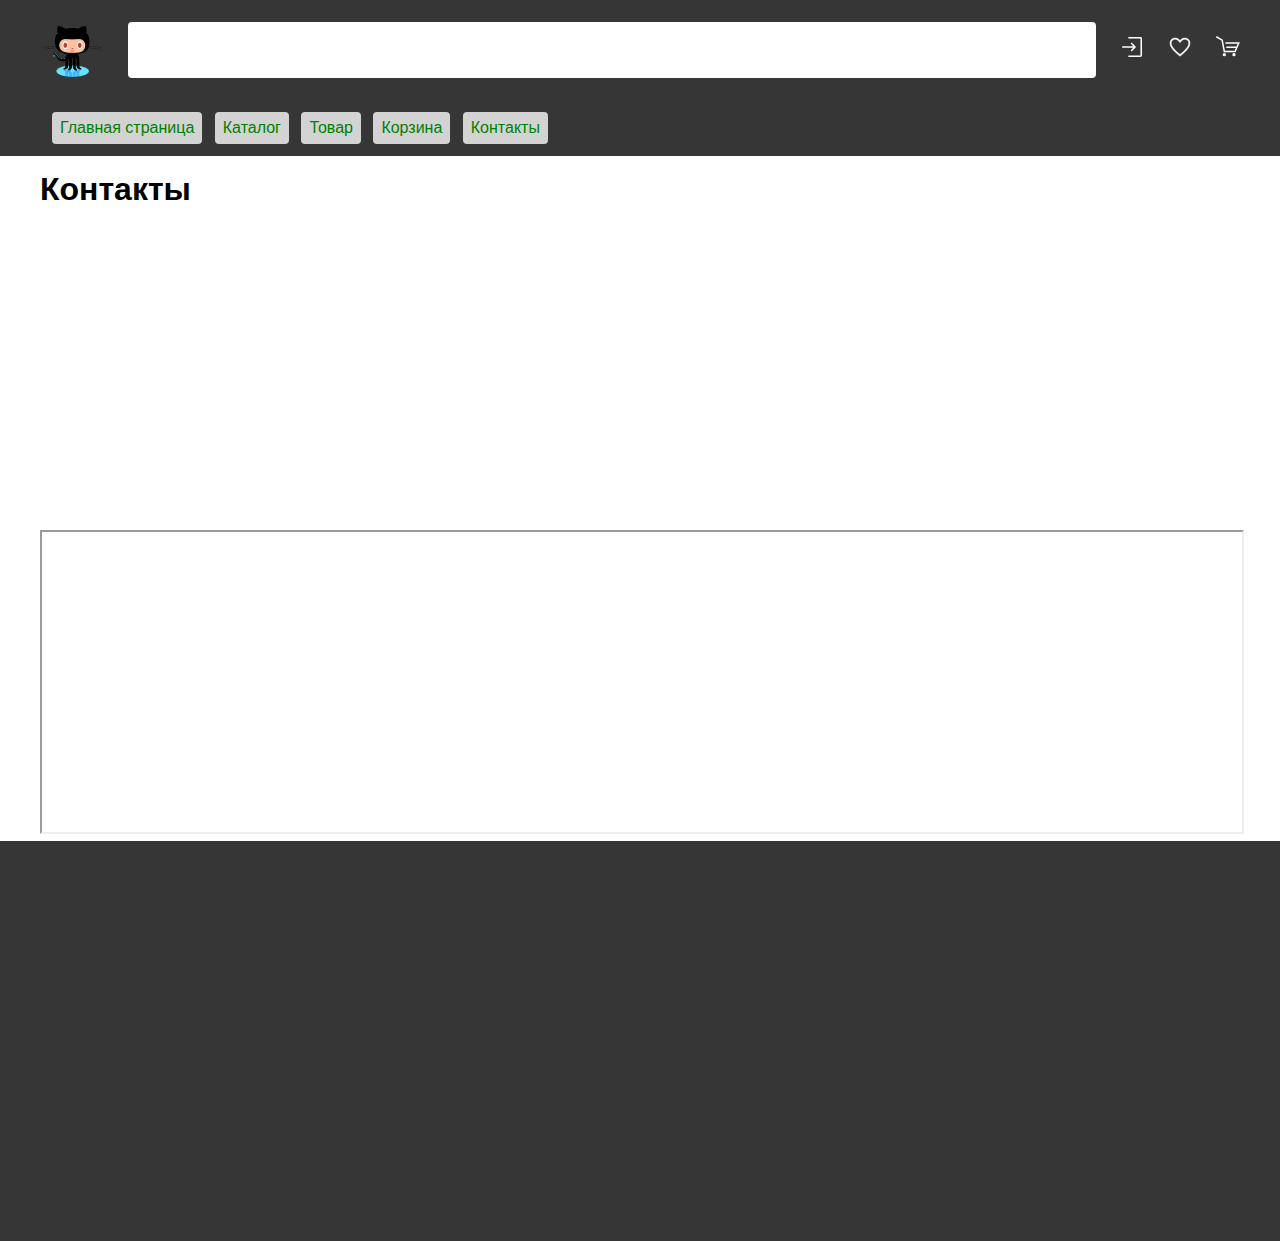
<file: 01.11.21/contacts.html>
﻿<!DOCTYPE html>
<html lang="ru">
    <head>
        <meta charset="utf-8">
        
        <title>Контакты</title>
        
        <link href="css/style.css" rel="stylesheet">
        
        <link href="css/animations.css" rel="stylesheet">
        
        <link href="css/adaptive.css" rel="stylesheet">
        
        <script src="js/jquery-3.6.0.min.js"></script>
        
        <script src="js/defs.js"></script>
        
        <script src="js/main.js"></script>
        
        <script async src="https://api-maps.yandex.ru/services/constructor/1.0/js/?um=constructor%3Af5b103938324099256e73e9d9fa15cc3e22393f83a6e134e9d26fe1e78e3bdd5&amp;width=100%25&amp;height=300&amp;id=yandexmap&amp;lang=ru_RU&amp;scroll=true"></script>
    </head>

    <body>
        <header>
            <section class="mainheader">
                <div class="container">
                    <a href="index.html" class="logo"></a>
                    
                    <div class="searchline"></div>
                    
                    <a href="#" class="headerlink" title="Войти"></a>
                    
                    <a href="#" class="headerlink" title="Избранное"></a>
                    
                    <a href="order.html" class="headerlink" title="Корзина"></a>
                </div>
            </section>
            
            <section>
                <div class="container">
                    <nav class="topmenu">
                        <a href="index.html">Главная страница</a>
                        
                        <a href="catalog.html">Каталог</a>
                        
                        <a href="item.html">Товар</a>
                        
                        <a href="order.html">Корзина</a>
                        
                        <a href="contacts.html">Контакты</a>
                    </nav>
                </div>
            </section>
        </header>
        
        <main>
            <section>
                <div class="container">
                    <h1>Контакты</h1>
                </div>
            </section>
            
            <section class="twogismap">
                <div class="container">
                    <iframe id="map_994142477" frameborder="0" width="100%" height="300px" sandbox="allow-modals allow-forms allow-scripts allow-same-origin allow-popups allow-top-navigation-by-user-activation"></iframe><script type="text/javascript">(function(e,t){var r=document.getElementById(e);r.contentWindow.document.open(),r.contentWindow.document.write(atob(t)),r.contentWindow.document.close()})("map_994142477", "[base64]/[base64]/[base64]")</script>
                </div>
            </section>
            
            <section class="yandexmap">
                <div class="container">
                    <div id="yandexmap"></div>
                </div>
            </section>
            
            <section class="googlemap">
                <div class="container">
                    <iframe src="https://www.google.com/maps/d/embed?mid=13kHgthqb3H4kNRTUIy7enQ3XDNMjUGJe&hl=ru" width="100%" height="300"></iframe>
                </div>
            </section>
        </main>
        
        <footer>
            <div class="container">
                
            </div>
        </footer>
    </body>
</html>
</file>
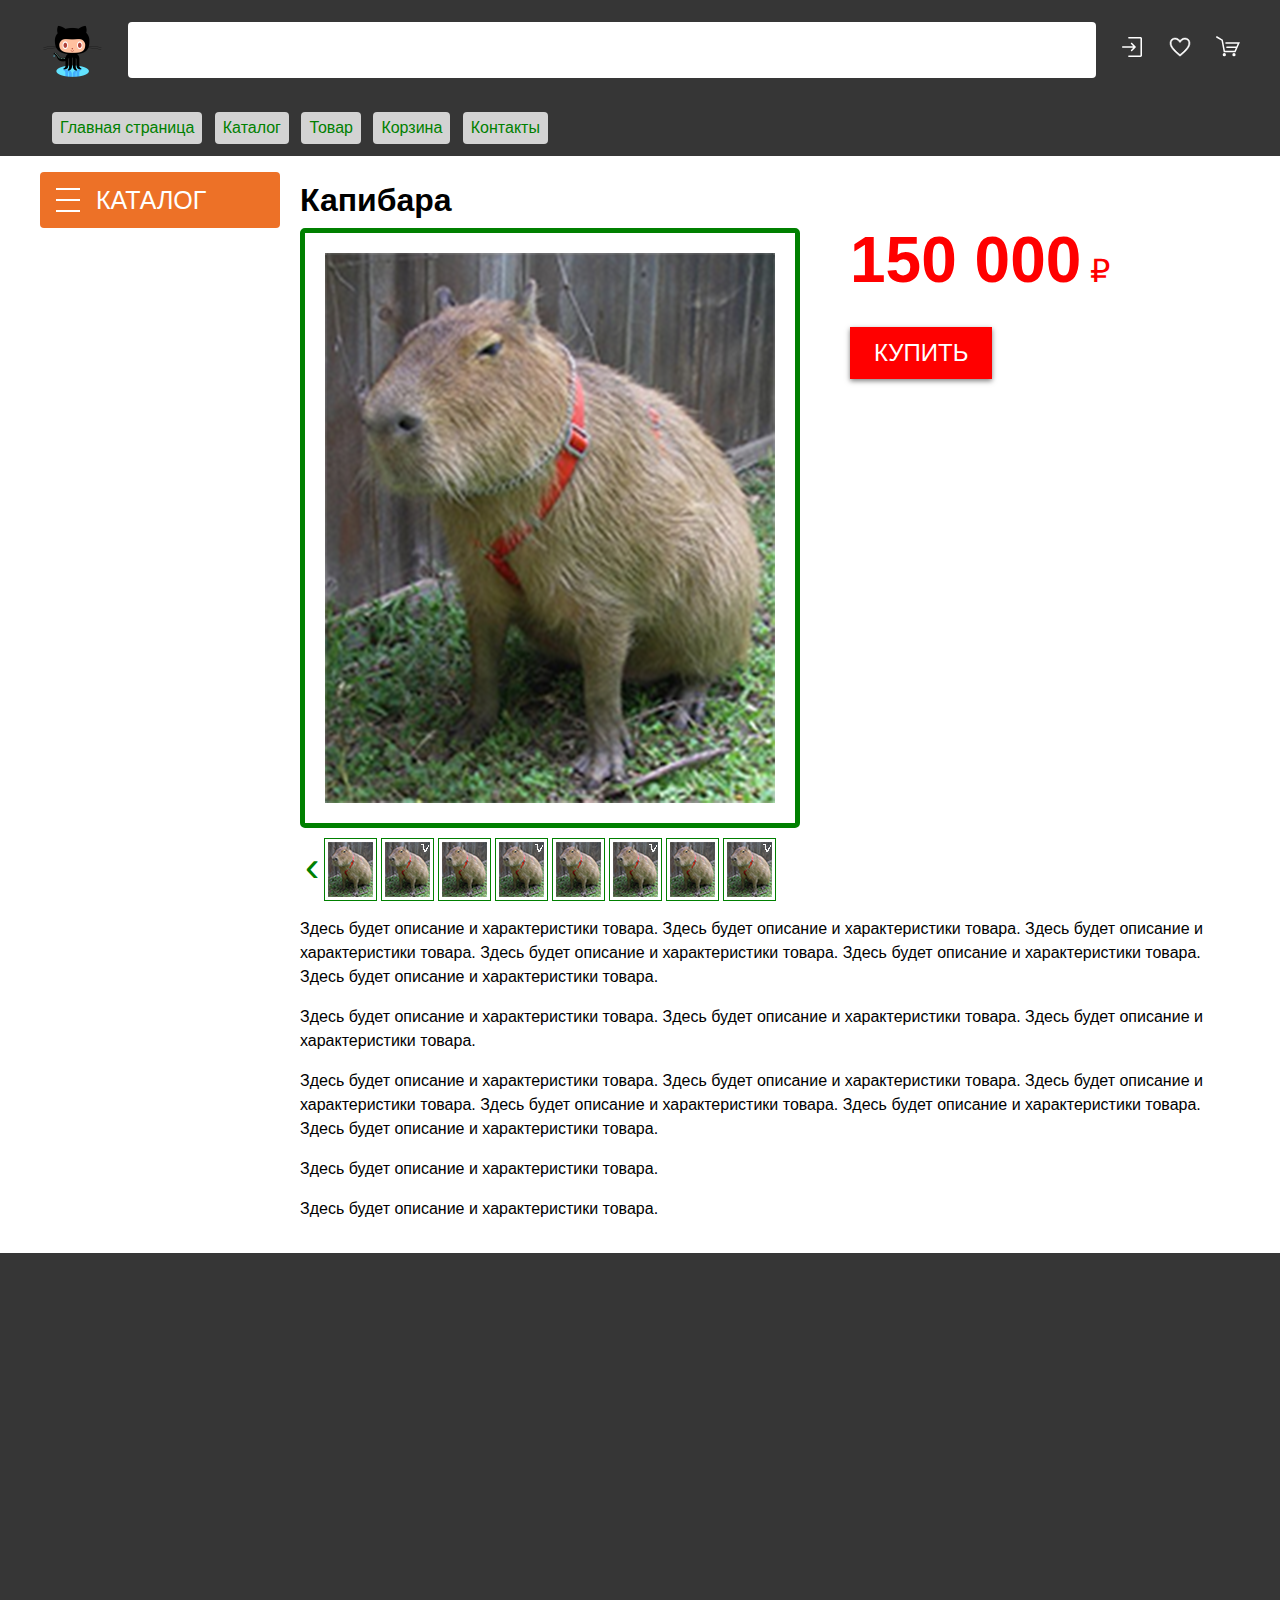
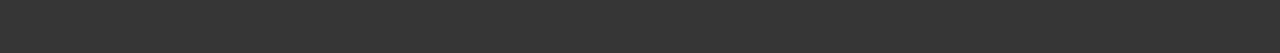
<file: 01.11.21/item.html>
﻿<!DOCTYPE html>
<html lang="ru">
    <head>
        <meta charset="utf-8">
        
        <title>Страница товара</title>
        
        <link href="css/style.css" rel="stylesheet">
        
        <link href="css/animations.css" rel="stylesheet">
        
        <link href="css/adaptive.css" rel="stylesheet">
        
        <script src="js/jquery-3.6.0.min.js"></script>
        
        <script src="js/defs.js"></script>
        
        <script src="js/main.js"></script>
    </head>

    <body>
        <header>
            <section class="mainheader">
                <div class="container">
                    <a href="index.html" class="logo"></a>
                    
                    <div class="searchline"></div>
                    
                    <a href="#" class="headerlink" title="Войти"></a>
                    
                    <a href="#" class="headerlink" title="Избранное"></a>
                    
                    <a href="order.html" class="headerlink" title="Корзина"></a>
                </div>
            </section>
            
            <section>
                <div class="container">
                    <nav class="topmenu">
                        <a href="index.html">Главная страница</a>
                        
                        <a href="catalog.html">Каталог</a>
                        
                        <a href="item.html">Товар</a>
                        
                        <a href="order.html">Корзина</a>
                        
                        <a href="contacts.html">Контакты</a>
                    </nav>
                </div>
            </section>
        </header>
        
        <main>
            <section class="catalog">
                <div class="container">
                    <aside>
                        <div class="catmenu">Каталог</div>
                        <div class="accordeon">
                            <div class="level1">
                                <a href="#" class="menupoint">menupoint 1</a>
                                
                                <div class="level2">
                                    <a href="#" class="menupoint">menupoint 2</a>
                                </div>
                                
                                <div class="level2">
                                    <a href="#" class="menupoint">menupoint 2</a>
                                    
                                    <div class="level3">
                                        <a href="#" class="menupoint">menupoint 3</a>
                                    </div>
                                    
                                    <div class="level3">
                                        <a href="#" class="menupoint">menupoint 3</a>
                                    </div>
                                    
                                    <div class="level3">
                                        <a href="#" class="menupoint">menupoint 3</a>
                                    </div>
                                </div>
                                
                                <div class="level2">
                                    <a href="#" class="menupoint">menupoint 2</a>
                                </div>
                                
                                <div class="level2">
                                    <a href="#" class="menupoint">menupoint 2</a>
                                </div>
                            </div>
                            
                            <div class="level1">
                                <a href="#" class="menupoint">menupoint 1</a>
                            </div>
                            
                            <div class="level1">
                                <a href="#" class="menupoint">menupoint 1</a>
                                
                                <div class="level2">
                                    <a href="#" class="menupoint">menupoint 2</a>
                                </div>
                                
                                <div class="level2">
                                    <a href="#" class="menupoint">menupoint 2</a>
                                </div>
                            </div>
                            
                            <div class="level1">
                                <a href="#" class="menupoint">menupoint 1</a>
                                
                                <div class="level2">
                                    <a href="#" class="menupoint">menupoint 2</a>
                                </div>
                                
                                <div class="level2">
                                    <a href="#" class="menupoint">menupoint 2</a>
                                </div>
                            </div>
                            
                            <div class="level1">
                                <a href="#" class="menupoint">menupoint 1</a>
                            </div>
                            
                            <div class="level1">
                                <a href="#" class="menupoint">menupoint 1</a>
                            </div>
                        </div>
                    </aside>
                    
                    <article class="product">
                        <h1>Капибара</h1>
                        
                        <div class="article-top">
                            <div class="gallery_desk">
                                <div class="bigimage">
                                    <img src="images/zver_big.png" alt="big pic">
                                </div>
                                
                                <div class="gallery">
                                    <div class="gallery_window">
                                        <div class="gallery_rail">
                                            <!-- оборачиваем картинки в дивы без бордеров и паддингов, чтобы не усложнять вычисление ширины, а просто брать .width() -->
                                            <div class="smallimage">
                                                <img src="images/zver_min.png" alt="mini pic">
                                            </div>
                                            <div class="smallimage">
                                                <img src="images/zver_min1.png" alt="mini pic">
                                            </div>
                                            <div class="smallimage">
                                                <img src="images/zver_min.png" alt="mini pic">
                                            </div>
                                            <div class="smallimage">
                                                <img src="images/zver_min1.png" alt="mini pic">
                                            </div>
                                            <div class="smallimage">
                                                <img src="images/zver_min.png" alt="mini pic">
                                            </div>
                                            <div class="smallimage">
                                                <img src="images/zver_min1.png" alt="mini pic">
                                            </div>
                                            <div class="smallimage">
                                                <img src="images/zver_min.png" alt="mini pic">
                                            </div>
                                            <div class="smallimage">
                                                <img src="images/zver_min1.png" alt="mini pic">
                                            </div>
                                            <div class="smallimage">
                                                <img src="images/zver_min.png" alt="mini pic">
                                            </div>
                                            <div class="smallimage">
                                                <img src="images/zver_min1.png" alt="mini pic">
                                            </div>
                                        </div>
                                    </div>
                                    <span class="g_left active">&#8249;</span>
                                    <span class="g_right">&#8250;</span>
                                </div>
                            </div>
                            
                            <div class="price_desk">
                                <p class="price"><strong>150&nbsp;000</strong> &#8381;</p>
                                <button type="button">Купить</button>
                            </div>
                        </div>
                        
                        <div class="description_desk">
                            <p>Здесь будет описание и характеристики товара. Здесь будет описание и характеристики товара. Здесь будет описание и характеристики товара. Здесь будет описание и характеристики товара. Здесь будет описание и характеристики товара. Здесь будет описание и характеристики товара. </p>
                            <p>Здесь будет описание и характеристики товара. Здесь будет описание и характеристики товара. Здесь будет описание и характеристики товара. </p>
                            <p>Здесь будет описание и характеристики товара. Здесь будет описание и характеристики товара. Здесь будет описание и характеристики товара. Здесь будет описание и характеристики товара. Здесь будет описание и характеристики товара. Здесь будет описание и характеристики товара. </p>
                            <p>Здесь будет описание и характеристики товара.</p>
                            <p>Здесь будет описание и характеристики товара.</p>
                        </div>
                    </article>
                </div>
            </section>
        </main>
        
        <footer>
            <div class="container">
                
            </div>
        </footer>
    </body>
</html>
</file>
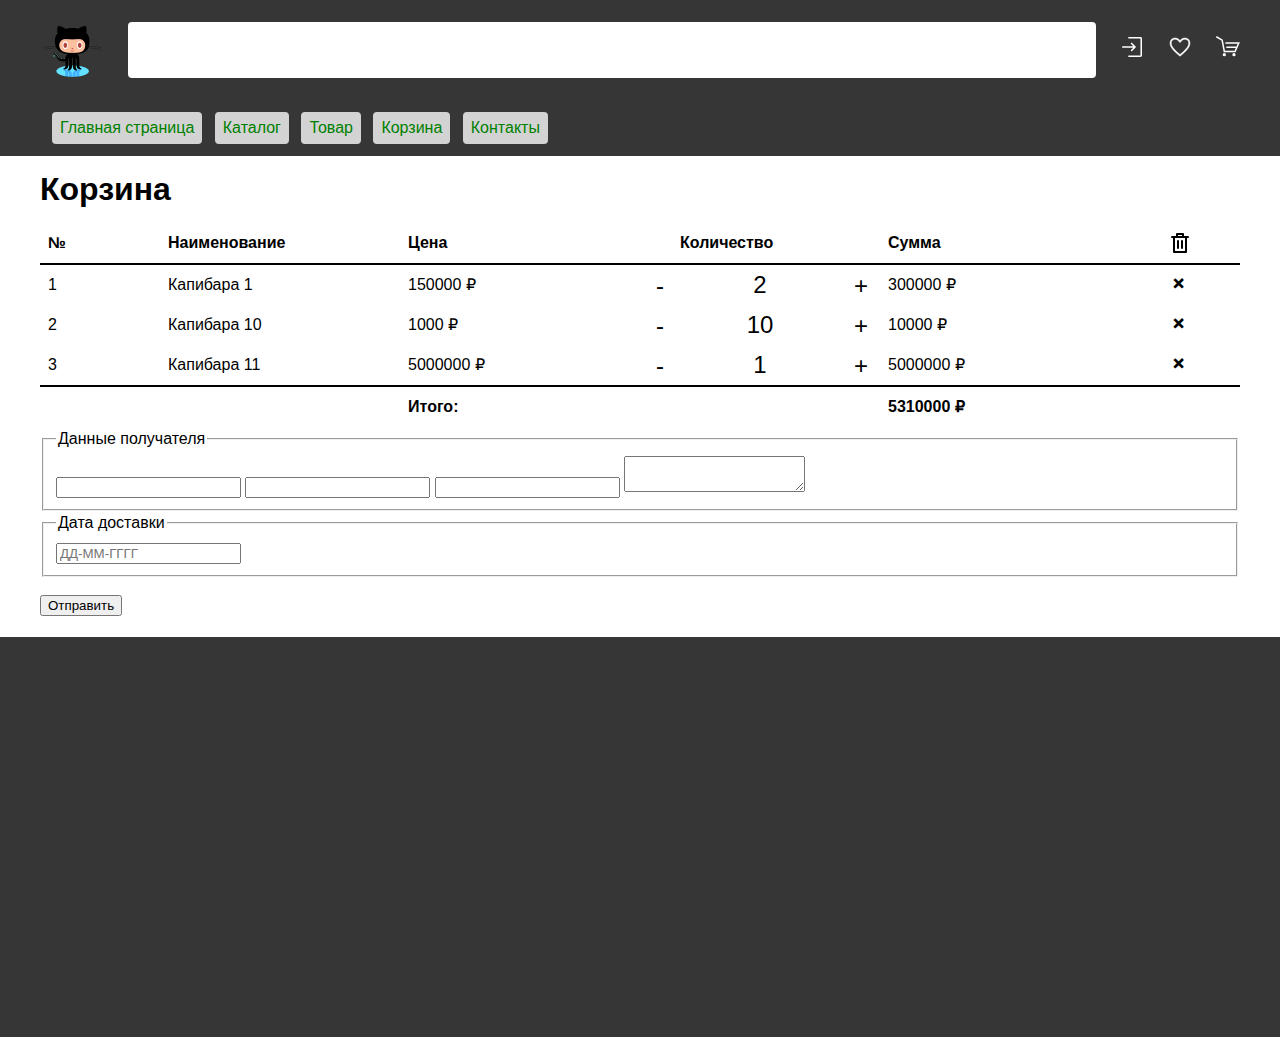
<file: 01.11.21/order.html>
﻿<!DOCTYPE html>
<html lang="ru">
    <head>
        <meta charset="utf-8">
        
        <title>Корзина</title>
        
        <link href="css/style.css" rel="stylesheet">
        
        <link href="css/animations.css" rel="stylesheet">
        
        <link href="css/adaptive.css" rel="stylesheet">
        
        <script src="js/jquery-3.6.0.min.js"></script>
        
        <script src="js/defs.js"></script>
        
        <script src="js/main.js"></script>
    </head>

    <body>
        <header>
            <section class="mainheader">
                <div class="container">
                    <a href="index.html" class="logo"></a>
                    
                    <div class="searchline"></div>
                    
                    <a href="#" class="headerlink" title="Войти"></a>
                    
                    <a href="#" class="headerlink" title="Избранное"></a>
                    
                    <a href="order.html" class="headerlink" title="Корзина"></a>
                </div>
            </section>
            
            <section>
                <div class="container">
                    <nav class="topmenu">
                        <a href="index.html">Главная страница</a>
                        
                        <a href="catalog.html">Каталог</a>
                        
                        <a href="item.html">Товар</a>
                        
                        <a href="order.html">Корзина</a>
                        
                        <a href="contacts.html">Контакты</a>
                    </nav>
                </div>
            </section>
        </header>
        
        <main>
            <section>
                <div class="container">
                    <h1>Корзина</h1>
                </div>
            </section>
            
            <section class="table">
                <div class="container">
                    <table></table>
                </div>
            </section>
            
            <section class="form">
                <div class="container">
                    <form action="https://jsonplaceholder.typicode.com/posts" method="POST">
                        <fieldset>
                            <legend>Данные получателя</legend>
                            
                            <input type="text" id="name">
                            
                            <input type="text" id="phone">
                            
                            <input type="text" id="mail">
                            
                            <textarea id="comment"></textarea>
                        </fieldset>
                        
                        <fieldset>
                            <legend>Дата доставки</legend>
                            
                            <input type="text" id="date" placeholder="ДД-ММ-ГГГГ" autocomplete="off">
                        </fieldset>
                        
                        <p>
                            <button type="button">Отправить</button>
                        </p>
                    </form>
                </div>
            </section>
            
            <section class="container">
                <h2 id="currency"></h2>
            </section>
        </main>
        
        <footer>
            <div class="container">
                
            </div>
        </footer>
    </body>
</html>
</file>
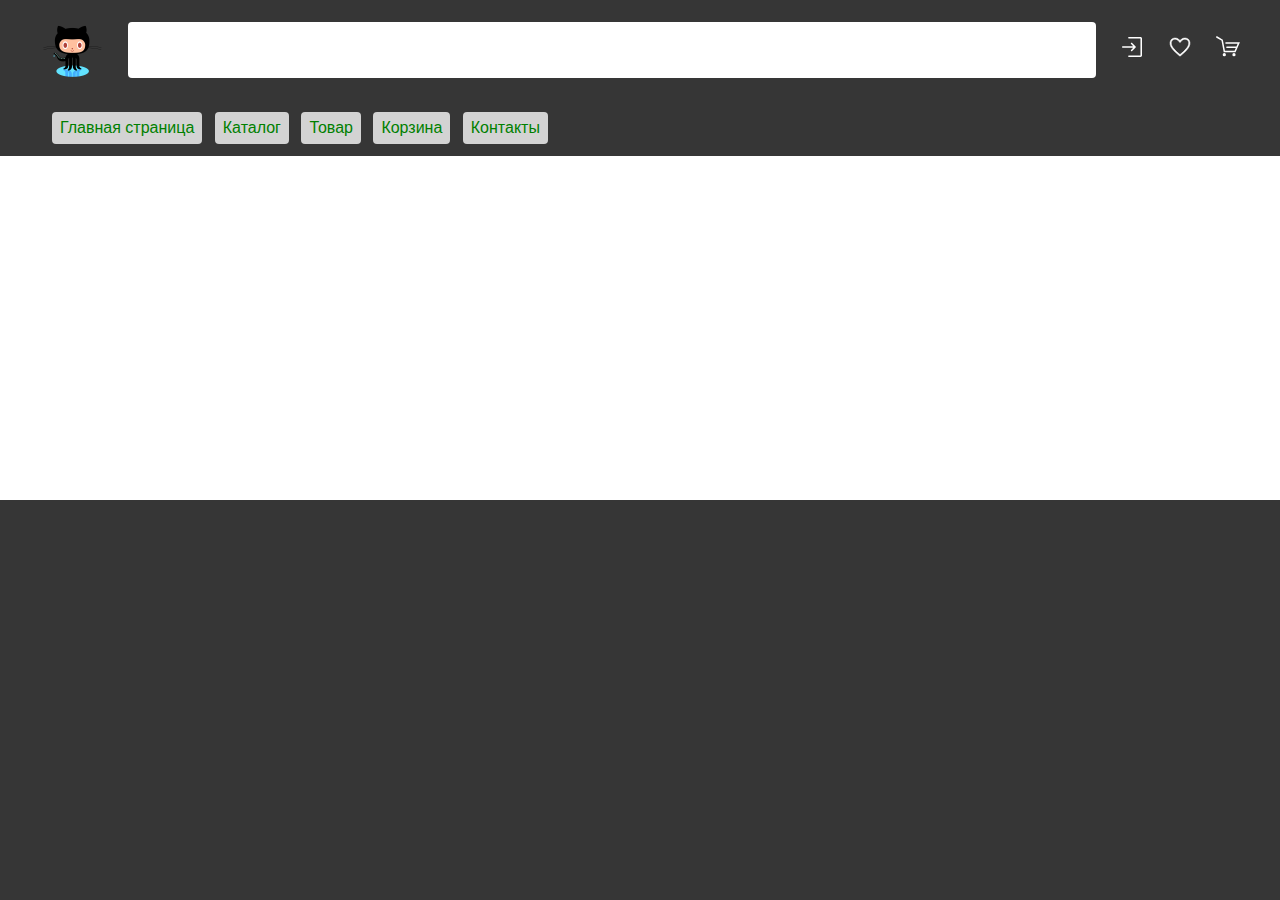
<file: 27.10.21/contacts.html>
﻿<!DOCTYPE html>
<html lang="ru">
    <head>
        <meta charset="utf-8">
        
        <title>Контакты</title>
        
        <link href="css/style.css" rel="stylesheet">
        
        <link href="css/animations.css" rel="stylesheet">
        
        <link href="css/adaptive.css" rel="stylesheet">
        
        <script src="js/jquery-3.6.0.min.js"></script>
        
        <script src="js/defs.js"></script>
        
        <script src="js/main.js"></script>
    </head>

    <body>
        <header>
            <section class="mainheader">
                <div class="container">
                    <a href="index.html" class="logo"></a>
                    
                    <div class="searchline"></div>
                    
                    <a href="#" class="headerlink" title="Войти"></a>
                    
                    <a href="#" class="headerlink" title="Избранное"></a>
                    
                    <a href="order.html" class="headerlink" title="Корзина"></a>
                </div>
            </section>
            
            <section>
                <div class="container">
                    <nav class="topmenu">
                        <a href="index.html">Главная страница</a>
                        
                        <a href="catalog.html">Каталог</a>
                        
                        <a href="item.html">Товар</a>
                        
                        <a href="order.html">Корзина</a>
                        
                        <a href="contacts.html">Контакты</a>
                    </nav>
                </div>
            </section>
        </header>
        
        <main>
            <section>
                <div class="container">
                    
                </div>
            </section>
            
            <section>
                <div class="container">
                    
                </div>
            </section>
            
            <section>
                <div class="container">
                    
                </div>
            </section>
            
            <section>
                <div class="container">
                    
                </div>
            </section>
            
            <section>
                <div class="container">
                    
                </div>
            </section>
        </main>
        
        <footer>
            <div class="container">
                
            </div>
        </footer>
    </body>
</html>
</file>
<file: 01.11.21/css/style.css>
﻿html {
	height: 100%;
	min-width: 320px;
}
body {
	margin: 0;
	min-height: 100%;
	display: flex;
	flex-direction: column;
	font: normal 16px/24px Arial;
}
a {
	text-decoration: none;
}
a:hover {
	text-decoration: underline;
}
button {
	cursor: pointer;
}
.container {
	width: 1400px;
	margin: 0 auto;
}
header {
	flex: none;
	background: #363636;
	color: #fff;
}
footer {
	height: 400px;
	flex: 0 0 auto;
	background: #363636;
	color: #fff;
}
main {
	flex: 1 0 auto;
	position: relative;
}
.screen {
	position: fixed;
	z-index: 1000;
	background: rgba(0, 0, 0, .5);
	top: 0;
	left: 0;
	right: 0;
	bottom: 0;
	opacity: 0;
	transition: all 0.5s ease;
}
.screen.active {
	opacity: 1;
}
/* header */
.mainheader .container {
	display: flex;
	height: 100px;
	align-items: center;
	gap: 24px;
}
.logo {
	display: block;
	flex: none;
	width: 64px;
	height: 64px;
	background: url('../images/octocat_github.png') left top no-repeat;
	background-size: cover;
}
.headerlink {
	display: block;
	flex: none;
	width: 24px;
	height: 31px;
	background: url('../images/enter.svg') left top no-repeat;
}
.headerlink:nth-child(4) {
	background-image: url('../images/heart.svg');
}
.headerlink:last-child {
	background-image: url('../images/basket.svg');
}
.headerlink:hover {
	background-image: url('../images/enter_hover.svg');
}
.headerlink:nth-child(4):hover {
	background-image: url('../images/heart_hover.svg');
}
.headerlink:last-child:hover {
	background-image: url('../images/basket_hover.svg');
}
.searchline {
	flex: 1 1 auto;
	background: #fff;
	padding: 16px;
	height: 24px;
	border-radius: 4px;
}
/* topmenu */
.topmenu {
	padding: 12px;
}
.topmenu a {
	display: inline-block;
	margin-right: 8px;
	border-radius: 4px;
	background: lightgrey;
	padding: 4px 8px;
	color: green;
}
/* actions */
.actionband {
	background: #ff2780;
	color: #fff;
	text-transform: uppercase;
}
.actionband .container {
	display: flex;
	padding: 16px;
	align-items: center;
	justify-content: center;
}
.discount,
.retaimer,
.sept,
.num {
	font: bold 40px/1 Arial;
}
.toptext,
.subnum {
	font: normal 12px/24px Arial;
}
.retaimer {
	border-left: 1px solid #fff;
	padding: 24px 0 0 24px;
	margin-left: 24px;
	position: relative;
	text-align: center;
}
.toptext {
	position: absolute;
	top: 0;
	left: 24px;
	right: 0;
}
.sept,
.num {
	display: inline-block;
	vertical-align: top;
}
.sept {
	padding: 12px 0;
}
.num {
	padding-bottom: 24px;
	position: relative;
	min-width: 50px;
}
.subnum {
	position: absolute;
	bottom: 0;
	left: 0;
	right: 0;
}
/* slider */
.slider .container,
.slider_desk {
	/*width: 417px;*/
	width: 834px;
	/*height: 570px;*/
	height: 370px;
}
.slider_block {
	width: 417px;
	/*height: 570px;*/
	height: 370px;
}
.slider2 .container,
.slider2_desk,
.slider2_block {
	width: 360px;
	height: 440px;
}
.slider2_block {
	background: url('../images/zver.png') center center no-repeat;
	background-size: cover;
}
.slider .container,
.slider2 .container {
	padding: 16px 78px;
	position: relative;
}
.slider_desk,
.slider2_desk {
	overflow: hidden;
	position: relative;
	background: #fff;
}
.slider_block,
.slider2_block {
	position: absolute;
	left: 0;
	top: 0;
	z-index: -1;
}
.slider_block.curr,
.slider2_block.curr {
	z-index: 1;
}
.slider button,
.slider2 button {
	position: absolute;
	background: green;
	color: white;
	border: none;
	border-radius: 4px;
	font-size: 32px;
	line-height: 46px;
	height: 46px;
	width: 46px;
	top: calc(50% - 23px);
}
.slider .to_left,
.slider2 .to_left {
	left: 16px;
}
.slider .to_right,
.slider2 .to_right {
	right: 16px;
}
.slider .points {
	position: absolute;
	width: 66px;
	height: 12px;
	display: flex;
	justify-content: space-between;
	top: 500px;
	left: 50%;
	margin-left: -33px;
}
.slider .points span {
	border-radius: 50%;
	border: 1px solid blue;
	height: 12px;
	width: 12px;
	cursor: pointer;
	z-index: 1;
}
.slider .points span:hover,
.slider .points span.active {
	background: blue;
}
/* aside column */
.catalog .container {
	padding: 16px 0;
	overflow: hidden;
}
.catalog aside {
	width: 240px;
	float: left;
}
.catalog aside + article {
	margin-left: 260px;
}
.catalog h1 {
	margin: 16px 0;
}
.catmenu {
	background: #ed7127;
	height: 24px;
	padding: 16px 16px 16px 56px ;
	position: relative;
	text-transform: uppercase;
	font-size: 25px;
	border-radius: 4px;
	color: white;
}
.accordeon {
	background: #7f7;
	margin: 16px 0 0;
	border-radius: 4px;
}
.menupoint {
	display: block;
	padding: 4px 12px;
}
.accordeon .level1 {
	font-weight: bold;
}
.accordeon .level2 {
	font-style: italic;
	font-weight: normal;
}
.accordeon .level3 {
	font-style: normal;
}
.accordeon .level1,
.accordeon .level2,
.accordeon .level3 {
	overflow: hidden;
}
/* catalog */
.item-desk {
	display: grid;
	grid-template-columns: repeat(5, 200px);
	grid-template-rows: auto;
	justify-content: space-evenly;
	row-gap: 20px;
}
.item {
	width: 180px;
	padding: 10px;
}
.item h3 {
	margin-top: 0;
}
.item button {
	width: 100%;
	line-height: 2;
	text-transform: uppercase;
}
/* product */
.article-top {
	display: flex;
	gap:50px;
	margin-bottom: 16px;
}
.gallery_desk {
	flex: none;
}
.price_desk {
	flex: 1 1 auto;
}
.price_desk button {
	background: red;
	border: none;
	color: white;
	text-transform: uppercase;
	font-size: 24px;
	padding: 12px 24px;
	box-shadow: 0 2px 5px 0 rgba(0, 0, 0, .5);
}
.price_desk button:hover {
	box-shadow: inset 0 2px 5px 0 rgba(0, 0, 0, .5);
}
.price_desk .price {
	color: red;
	font-size: 32px;
	line-height: 64px;
	margin: 0 0 24px;
}
.price strong {
	font-size: 64px;
}
.bigimage {
	width: 500px;
	height: 600px;
	box-sizing: border-box;
	padding: 20px;
	border: 5px solid green;
	border-radius: 5px;
	text-align: center;
}
.bigimage img {
	cursor: pointer;
}
.gallery {
	margin: 10px 0 0;
	padding: 0 24px;
	position: relative;
}
.gallery_window { /* прописываем размеры, оверфлоу и позишн именно здесь, так как это непосредственный родитель .gallery_rail */
	width: 452px;
	height: 63px;
	overflow: hidden;
	position: relative;
}
.gallery_rail {
	display: flex;
	gap: 4px;
	position: absolute; /* движение обеспечиваем за счет свойства left */
	top: 0;
	left: 0;
}
.gallery img {
	padding: 3px;
	border: 1px solid green;
	cursor: pointer; /* на этот элемент можно кликнуть */
}
.gallery span {
	position: absolute;
	color: green;
	display: none; /* неактивные кнопки скрываем */
	top: 7px;
	cursor: pointer;
	font-size: 43px;
	line-height: 43px;
}
.gallery span.active {
	display: block;
}
.g_left {
	left: 5px;
}
.g_right {
	right: 5px;
}
/* lightbox */
.lightbox {
	position: absolute;
	top: 50px;
	padding: 50px;
	background: white;
	left: 50%;
	border-radius: 50px;
}
.lightbox button {
	position: absolute;
	width: 40px;
	height: 40px;
	top: 15px;
	right: 15px;
	font-size: 40px;
	line-height: 40px;
	color: red;
	transform: rotate(45deg);
	border: none;
	background: none;
}
/* order */
.table table {
	border-collapse: collapse;
	width: 100%;
}
.table th,
.table td {
	padding: 8px;
	text-align: left;
	width: 20%;
}
.table .id,
.table .delete {
	width: 10%;
}
.table tr:first-child th {
	border-bottom: 2px solid #000;
}
.table th.delete {
	background: url('../images/trash.svg') center center no-repeat;
}
.table tr:last-child th {
	border-top: 2px solid #000;
}
.table td.price::after,
.table td.summa::after,
.table .itog::after {
	content: '\0020\20BD';
}
.table .delete {
	text-align: center;
	padding: 0;
}
.table .delete button {
	height: 24px;
	width: 24px;
	border: none;
	background: none;
	padding: 0;
	transform: rotate(45deg);
	font-weight: bold;
	font-size: 24px;
}
.table th.quantity {
	padding: 8px 40px;
}
.table .quantity .inner {
	width: 100%;
	height: 24px;
	display: flex;
	align-items: center;
}
.table .quantity span {
	font-size: 24px;
	line-height: 24px;
	flex: 1 1 auto;
	text-align: center;
	display: block;
}
.table .quantity button {
	width: 24px;
	height: 24px;
	border: none;
	background: none;
	font-size: 24px;
	line-height: 24px;
}
/* datepicker */
#calendar {
	position: absolute;
	top: 50%;
	left: 50%;
	margin: -250px 0 0 -250px;
	width: 500px;
	padding: 50px;
	background: white;
	border-radius: 50px;
}
.dp_header {
	text-align: center;
	height: 34px;
}
.dp_header > b {
    font-size: 26px;
	line-height: 34px;
}
.prev, .bigprev, .next, .bignext {
	display: block;
	width: 32px;
    font-size: 18px;
	font-weight: bold;
	line-height: 32px;
	border: 1px solid #999;
	cursor: pointer;
	color: #999;
}
.prev:hover, .bigprev:hover, .next:hover, .bignext:hover {
	color: #000;
	border-color: #000;
}
.prev, .bigprev {
	float: left;
	margin-right: 1em;
}
.next, .bignext {
	float: right;
	margin-left: 1em;
}
.dp_grid {
	display: grid;
	grid-template-columns: repeat(7, 1fr);
	grid-template-rows: auto;
	margin-top: 1em;
	gap: 11px;
}
.dp_grid > span {
	text-align: center;
	line-height: 60px;
}
.headday {
	font-weight: bold;
	padding: 0.5em;
}
.getter {
	cursor: pointer;
	border: 1px solid #000;
}
.getter:hover {
	background: #999;
}
.holiday {
	color: red;
	border-color: red;
}
.today {
	color: #fff;
	background: green;
}
.holiday.today {
	background: red;
}
</file>
<file: 01.11.21/css/animations.css>
﻿.catmenu:before,
.catmenu:after {
	content: '';
	display: block;
	position: absolute;
	left: 16px;
	border-bottom: 2px solid #fff;
	height: 9px;
	width: 24px;
}
.catmenu:before {
	top: 16px;
	border-top: 2px solid #fff;
	transform-origin: left top;
	transition: border-bottom-color 1.5s step-end, transform 1.5s ease, width 1.5s ease;
}
.catmenu:after {
	bottom: 16px;
	transform-origin: left bottom;
	transition: all 1.5s ease;
}
.open.catmenu:before,
.open.catmenu:after {
	width: 31px;
}
.open.catmenu:before {
	border-bottom-color: transparent;
	transform: rotate(45deg);
	transition: border-bottom-color 1.5s step-start, transform 1.5s ease, width 1.5s ease;
}
.open.catmenu:after {
	transform: rotate(-45deg);
}
</file>
<file: 01.11.21/css/adaptive.css>
﻿@media screen and (max-width: 1450px) {
	.container {
		width: 1200px;
	}
	.item-desk {
		grid-template-columns: repeat(4, 200px);
	}
}
@media screen and (max-width: 1250px) {
	.container {
		width: 1000px;
	}
	.item-desk {
		grid-template-columns: repeat(3, 200px);
	}
	.slider2 .container,
	.slider2_desk,
	.slider2_block {
		width: 180px;
		height: 220px;
	}
}
@media screen and (max-width: 1050px) {
	.container {
		width: 800px;
	}
	.catalog aside {
		width: 140px;
	}
	.catalog aside + article {
		margin-left: 160px;
	}
	.catmenu {
		font-size: 16px;
	}
}
@media screen and (max-width: 850px) {
	.container {
		width: 650px;
	}
	.catalog aside {
		position: relative;
	}
	.catalog aside + article {
		margin-left: 0;
	}
	.catalog h1 {
		margin-left: 160px;
	}
	.accordeon {
		position: absolute;
		left: 0;
		top: 72px;
		width: 140px;
	}
}
</file>
<file: 27.10.21/css/style.css>
﻿html {
	height: 100%;
	min-width: 320px;
}
body {
	margin: 0;
	min-height: 100%;
	display: flex;
	flex-direction: column;
	font: normal 16px/24px Arial;
}
a {
	text-decoration: none;
}
a:hover {
	text-decoration: underline;
}
.container {
	width: 1400px;
	margin: 0 auto;
}
header {
	flex: none;
	background: #363636;
	color: #fff;
}
footer {
	height: 400px;
	flex: 0 0 auto;
	background: #363636;
	color: #fff;
}
main {
	flex: 1 0 auto;
	position: relative;
}
/* header */
.mainheader .container {
	display: flex;
	height: 100px;
	align-items: center;
	gap: 24px;
}
.logo {
	display: block;
	flex: none;
	width: 64px;
	height: 64px;
	background: url('../images/octocat_github.png') left top no-repeat;
	background-size: cover;
}
.headerlink {
	display: block;
	flex: none;
	width: 24px;
	height: 31px;
	background: url('../images/enter.svg') left top no-repeat;
}
.headerlink:nth-child(4) {
	background-image: url('../images/heart.svg');
}
.headerlink:last-child {
	background-image: url('../images/basket.svg');
}
.headerlink:hover {
	background-image: url('../images/enter_hover.svg');
}
.headerlink:nth-child(4):hover {
	background-image: url('../images/heart_hover.svg');
}
.headerlink:last-child:hover {
	background-image: url('../images/basket_hover.svg');
}
.searchline {
	flex: 1 1 auto;
	background: #fff;
	padding: 16px;
	height: 24px;
	border-radius: 4px;
}
/* topmenu */
.topmenu {
	padding: 12px;
}
.topmenu a {
	display: inline-block;
	margin-right: 8px;
	border-radius: 4px;
	background: lightgrey;
	padding: 4px 8px;
	color: green;
}
/* actions */
.actionband {
	background: #ff2780;
	color: #fff;
	text-transform: uppercase;
}
.actionband .container {
	display: flex;
	padding: 16px;
	align-items: center;
	justify-content: center;
}
.discount,
.retaimer,
.sept,
.num {
	font: bold 40px/1 Arial;
}
.toptext,
.subnum {
	font: normal 12px/24px Arial;
}
.retaimer {
	border-left: 1px solid #fff;
	padding: 24px 0 0 24px;
	margin-left: 24px;
	position: relative;
	text-align: center;
}
.toptext {
	position: absolute;
	top: 0;
	left: 24px;
	right: 0;
}
.sept,
.num {
	display: inline-block;
	vertical-align: top;
}
.sept {
	padding: 12px 0;
}
.num {
	padding-bottom: 24px;
	position: relative;
	min-width: 50px;
}
.subnum {
	position: absolute;
	bottom: 0;
	left: 0;
	right: 0;
}
/* slider */
.slider .container,
.slider_desk,
.slider_block {
	width: 417px;
	height: 570px;
}
.slider .container {
	padding: 16px 78px;
	position: relative;
}
.slider_desk {
	overflow: hidden;
	position: relative;
	background: #fff;
}
.slider_block {
	position: absolute;
	left: 0;
	top: 0;
	z-index: -1;
}
.slider_block.curr {
	z-index: 1;
}
.slider button {
	position: absolute;
	background: green;
	color: white;
	border: none;
	border-radius: 4px;
	font-size: 32px;
	line-height: 46px;
	height: 46px;
	width: 46px;
	top: calc(50% - 23px);
	cursor: pointer;
}
.slider .to_left {
	left: 16px;
}
.slider .to_right {
	right: 16px;
}
/* aside column */
.catalog .container {
	padding: 16px 0;
	overflow: hidden;
}
.catalog aside {
	width: 240px;
	float: left;
}
.catalog aside + article {
	margin-left: 260px;
}
.catalog h1 {
	margin: 16px 0;
}
.catmenu {
	background: #ed7127;
	height: 24px;
	padding: 16px 16px 16px 56px ;
	position: relative;
	text-transform: uppercase;
	font-size: 25px;
	border-radius: 4px;
	color: white;
}
.accordeon {
	background: #7f7;
	margin: 16px 0 0;
	border-radius: 4px;
}
.menupoint {
	display: block;
	padding: 4px 12px;
}
.accordeon .level1 {
	font-weight: bold;
}
.accordeon .level2 {
	font-style: italic;
	font-weight: normal;
}
.accordeon .level3 {
	font-style: normal;
}
.accordeon .level1,
.accordeon .level2,
.accordeon .level3 {
	overflow: hidden;
}
/* catalog */
.item-desk {
	display: grid;
	grid-template-columns: repeat(5, 200px);
	grid-template-rows: auto;
	justify-content: space-evenly;
	row-gap: 20px;
}
.item {
	width: 180px;
	padding: 10px;
}
.item h3 {
	margin-top: 0;
}
.item button {
	width: 100%;
	line-height: 2;
	text-transform: uppercase;
	cursor: pointer;
}
/* product */
.article-top {
	display: flex;
	gap:50px;
	margin-bottom: 16px;
}
.gallery_desk {
	flex: none;
}
.price_desk {
	flex: 1 1 auto;
}
.price_desk button {
	background: red;
	border: none;
	cursor: pointer;
	color: white;
	text-transform: uppercase;
	font-size: 24px;
	padding: 12px 24px;
	box-shadow: 0 2px 5px 0 rgba(0, 0, 0, .5);
}
.price_desk button:hover {
	box-shadow: inset 0 2px 5px 0 rgba(0, 0, 0, .5);
}
.price_desk .price {
	color: red;
	font-size: 32px;
	line-height: 64px;
	margin: 0 0 24px;
}
.price strong {
	font-size: 64px;
}
.bigimage {
	width: 500px;
	height: 600px;
	box-sizing: border-box;
	padding: 20px;
	border: 5px solid green;
	border-radius: 5px;
	text-align: center;
}
.bigimage img {
	cursor: pointer;
}
.gallery {
	margin: 10px 0 0;
	padding: 0 24px;
	position: relative;
}
.gallery_window { /* прописываем размеры, оверфлоу и позишн именно здесь, так как это непосредственный родитель .gallery_rail */
	width: 452px;
	height: 63px;
	overflow: hidden;
	position: relative;
}
.gallery_rail {
	display: flex;
	gap: 4px;
	position: absolute; /* движение обеспечиваем за счет свойства left */
	top: 0;
	left: 0;
}
.gallery img {
	padding: 3px;
	border: 1px solid green;
	cursor: pointer; /* на этот элемент можно кликнуть */
}
.gallery span {
	position: absolute;
	color: green;
	display: none; /* неактивные кнопки скрываем */
	top: 7px;
	cursor: pointer;
	font-size: 43px;
	line-height: 43px;
}
.gallery span.active {
	display: block;
}
.g_left {
	left: 5px;
}
.g_right {
	right: 5px;
}
/* lightbox */
.screen {
	position: fixed;
	z-index: 1000;
	background: rgba(0, 0, 0, .5);
	top: 0;
	left: 0;
	right: 0;
	bottom: 0;
	opacity: 0;
	transition: all 1.5s ease;
}
.screen.active {
	opacity: 1;
}
.lightbox {
	position: absolute;
	top: 50px;
	padding: 50px;
	background: white;
	left: 50%;
	border-radius: 50px;
}
.lightbox button {
	position: absolute;
	width: 40px;
	height: 40px;
	top: 15px;
	right: 15px;
	font-size: 40px;
	line-height: 40px;
	color: red;
	transform: rotate(45deg);
	border: none;
	background: none;
}
/* order */
.table table {
	border-collapse: collapse;
	width: 100%;
}
.table th,
.table td {
	padding: 8px;
	text-align: left;
	width: 20%;
}
.table .id,
.table .delete {
	width: 10%;
}
.table tr:first-child th {
	border-bottom: 2px solid #000;
}
.table th.delete {
	background: url('../images/trash.svg') center center no-repeat;
}
.table tr:last-child th {
	border-top: 2px solid #000;
}
.table td.price::after,
.table td.summa::after,
.table .itog::after {
	content: '\0020\20BD';
}
.table .delete {
	text-align: center;
	padding: 0;
}
.table .delete button {
	height: 24px;
	width: 24px;
	border: none;
	background: none;
	padding: 0;
	transform: rotate(45deg);
	font-weight: bold;
	font-size: 24px;
}
.table th.quantity {
	padding: 8px 40px;
}
.table .quantity .inner {
	width: 100%;
	height: 24px;
	display: flex;
	align-items: center;
}
.table .quantity span {
	font-size: 24px;
	line-height: 24px;
	flex: 1 1 auto;
	text-align: center;
	display: block;
}
.table .quantity button {
	width: 24px;
	height: 24px;
	border: none;
	background: none;
	font-size: 24px;
	line-height: 24px;
}
</file>
<file: 27.10.21/css/animations.css>
﻿.catmenu:before,
.catmenu:after {
	content: '';
	display: block;
	position: absolute;
	left: 16px;
	border-bottom: 2px solid #fff;
	height: 9px;
	width: 24px;
}
.catmenu:before {
	top: 16px;
	border-top: 2px solid #fff;
	transform-origin: left top;
	transition: border-bottom-color 1.5s step-end, transform 1.5s ease, width 1.5s ease;
}
.catmenu:after {
	bottom: 16px;
	transform-origin: left bottom;
	transition: all 1.5s ease;
}
.open.catmenu:before,
.open.catmenu:after {
	width: 31px;
}
.open.catmenu:before {
	border-bottom-color: transparent;
	transform: rotate(45deg);
	transition: border-bottom-color 1.5s step-start, transform 1.5s ease, width 1.5s ease;
}
.open.catmenu:after {
	transform: rotate(-45deg);
}
</file>
<file: 27.10.21/css/adaptive.css>
﻿@media screen and (max-width: 1450px) {
	.container {
		width: 1200px;
	}
	.item-desk {
		grid-template-columns: repeat(4, 200px);
	}
}
@media screen and (max-width: 1250px) {
	.container {
		width: 1000px;
	}
	.item-desk {
		grid-template-columns: repeat(3, 200px);
	}
}
@media screen and (max-width: 1050px) {
	.container {
		width: 800px;
	}
	.catalog aside {
		width: 140px;
	}
	.catalog aside + article {
		margin-left: 160px;
	}
	.catmenu {
		font-size: 16px;
	}
}
@media screen and (max-width: 850px) {
	.container {
		width: 650px;
	}
	.catalog aside {
		position: relative;
	}
	.catalog aside + article {
		margin-left: 0;
	}
	.catalog h1 {
		margin-left: 160px;
	}
	.accordeon {
		position: absolute;
		left: 0;
		top: 72px;
		width: 140px;
	}
}
</file>
<file: 21.10.21/project1103-master/css/style.css>
﻿html {
	height: 100%;
}
body {
	margin: 0;
	min-height: 100%;
	display: flex;
	flex-direction: column;
	font: normal 16px/24px Arial;
}
a {
	text-decoration: none;
}
a:hover {
	text-decoration: underline;
}
.container {
	width: 1400px;
	margin: 0 auto;
}
header {
	height: 100px;
	flex: none;
	background: #363636;
	color: #fff;
}
footer {
	height: 400px;
	flex: 0 0 auto;
	background: #363636;
	color: #fff;
}
main {
	flex: 1 0 auto;
	position: relative;
}
/* header */
header .container {
	display: flex;
	height: 100%;
	align-items: center;
	gap: 24px;
}
.logo {
	display: block;
	flex: none;
	width: 64px;
	height: 64px;
	background: url('../images/octocat_github.png') left top no-repeat;
	background-size: cover;
}
.headerlink {
	display: block;
	flex: none;
	width: 24px;
	height: 31px;
}
.catmenu {
	background: #ed7127;
	height: 24px;
	padding: 16px 16px 16px 56px ;
	position: relative;
	flex: none;
	text-transform: uppercase;
	font-size: 25px;
	border-radius: 4px;
}
.searchline {
	flex: 1 1 auto;
	background: #fff;
	padding: 16px;
	height: 24px;
	border-radius: 4px;
}
</file>
<file: 21.10.21/project1103-master/css/animations.css>
﻿.catmenu:before {
	content: '';
	display: block;
	position: absolute;
	top: 16px;
	left: 16px;
	border-top: 2px solid #fff;
	border-bottom: 2px solid #fff;
	height: 9px;
	width: 24px;
	transform-origin: left top;
	transition: border-bottom-color 1.5s step-end, transform 1.5s ease, width 1.5s ease;
}
.open.catmenu:before {
	width: 31px;
	border-bottom-color: transparent;
	transform: rotate(45deg);
	transition: border-bottom-color 1.5s step-start, transform 1.5s ease, width 1.5s ease;
}
.catmenu:after {
	content: '';
	display: block;
	position: absolute;
	bottom: 16px;
	left: 16px;
	border-bottom: 2px solid #fff;
	height: 0;
	width: 24px;
	transform-origin: left bottom;
	transition: all 1.5s ease;
}

.open.catmenu:after {
	width: 31px;
	transform: rotate(-45deg);
}



/*
label::before,
label::after {
	content: '';
	display: block;
	position: absolute;
	top: 14px;
	left: 2px;
	width: 30px;
	height: 0px;
	border-top: 1px solid #f00;
	border-bottom: 1px solid #f00;
	transform-origin: center;
	transition: all 1.5s ease;
}
label::before {
	transform: rotate(45deg);
}
label::after {
	transform: rotate(-45deg);
}
#input:checked + label::before,
#input:checked + label::after {
	transform: rotate(0);
	border-color: #070;
}
#input:checked + label::before {
	height: 14px;
	top: 6px;
	border-width: 2px;
}
*/
</file>
<file: 21.10.21/project1103-master/css/adaptive.css>
﻿@media screen and (max-width: 1450px) {
	.container {
		width: 1200px;
	}
}
@media screen and (max-width: 1250px) {
	.container {
		width: 1000px;
	}
}
</file>
<file: 22.10.21/project1103-master/css/style.css>
﻿html {
	height: 100%;
}
body {
	margin: 0;
	min-height: 100%;
	display: flex;
	flex-direction: column;
	font: normal 16px/24px Arial;
}
a {
	text-decoration: none;
}
a:hover {
	text-decoration: underline;
}
.container {
	width: 1400px;
	margin: 0 auto;
}
header {
	flex: none;
	background: #363636;
	color: #fff;
}
footer {
	height: 400px;
	flex: 0 0 auto;
	background: #363636;
	color: #fff;
}
main {
	flex: 1 0 auto;
	position: relative;
}
/* header */
.mainheader .container {
	display: flex;
	height: 100px;
	align-items: center;
	gap: 24px;
}
.logo {
	display: block;
	flex: none;
	width: 64px;
	height: 64px;
	background: url('../images/octocat_github.png') left top no-repeat;
	background-size: cover;
}
.headerlink {
	display: block;
	flex: none;
	width: 24px;
	height: 31px;
	background: url('../images/enter.svg') left top no-repeat;
}
.headerlink:nth-child(5) {
	background-image: url('../images/heart.svg');
}
.headerlink:last-child {
	background-image: url('../images/basket.svg');
}
.headerlink:hover {
	background-image: url('../images/enter_hover.svg');
}
.headerlink:nth-child(5):hover {
	background-image: url('../images/heart_hover.svg');
}
.headerlink:last-child:hover {
	background-image: url('../images/basket_hover.svg');
}
.catmenu {
	background: #ed7127;
	height: 24px;
	padding: 16px 16px 16px 56px ;
	position: relative;
	flex: none;
	text-transform: uppercase;
	font-size: 25px;
	border-radius: 4px;
}
.searchline {
	flex: 1 1 auto;
	background: #fff;
	padding: 16px;
	height: 24px;
	border-radius: 4px;
}
/* actions */
.actionband {
	background: #ff2780;
	color: #fff;
	text-transform: uppercase;
}
.actionband .container {
	display: flex;
	padding: 16px;
	align-items: center;
	justify-content: center;
}
.discount,
.retaimer,
.sept,
.num {
	font: bold 40px/1 Arial;
}
.toptext,
.subnum {
	font: normal 12px/24px Arial;
}
.retaimer {
	border-left: 1px solid #fff;
	padding: 24px 0 0 24px;
	margin-left: 24px;
	position: relative;
	text-align: center;
}
.toptext {
	position: absolute;
	top: 0;
	left: 24px;
	right: 0;
}
.sept,
.num {
	display: inline-block;
	vertical-align: top;
}
.sept {
	padding: 12px 0;
}
.num {
	padding-bottom: 24px;
	position: relative;
	min-width: 50px;
}
.subnum {
	position: absolute;
	bottom: 0;
	left: 0;
	right: 0;
}
/* slider */

.slider .container,
.slider_desk,
.slider_block {
	width: 417px;
	height: 570px;
}
.slider .container {
	padding: 16px 78px;
	position: relative;
}
.slider_desk {
	overflow: hidden;
	position: relative;
}
.slider_block {
	position: absolute;
	opacity: 0;
	top: 0;
	left: 200%;
	transition: opacity 3s step-start, left 3s ease;
}
.slider_block.curr {
	opacity: 1;
	left: 0;
}
.slider_block.prev {
	opacity: 1;
	left: -100%;
}
.slider_block.next {
	opacity: 1;
	left: 100%;
}
.slider button {
	position: absolute;
	background: green;
	color: white;
	border: none;
	border-radius: 4px;
	font-size: 32px;
	line-height: 46px;
	height: 46px;
	width: 46px;
	top: calc(50% - 23px);
	cursor: pointer;
}
.slider .to_left {
	left: 16px;
}
.slider .to_right {
	right: 16px;
}
</file>
<file: 22.10.21/project1103-master/css/animations.css>
﻿.catmenu:before,
.catmenu:after {
	content: '';
	display: block;
	position: absolute;
	left: 16px;
	border-bottom: 2px solid #fff;
	height: 9px;
	width: 24px;
}
.catmenu:before {
	top: 16px;
	border-top: 2px solid #fff;
	transform-origin: left top;
	transition: border-bottom-color 1.5s step-end, transform 1.5s ease, width 1.5s ease;
}
.catmenu:after {
	bottom: 16px;
	transform-origin: left bottom;
	transition: all 1.5s ease;
}
.open.catmenu:before,
.open.catmenu:after {
	width: 31px;
}
.open.catmenu:before {
	border-bottom-color: transparent;
	transform: rotate(45deg);
	transition: border-bottom-color 1.5s step-start, transform 1.5s ease, width 1.5s ease;
}
.open.catmenu:after {
	transform: rotate(-45deg);
}
</file>
<file: 22.10.21/project1103-master/css/adaptive.css>
﻿@media screen and (max-width: 1450px) {
	.container {
		width: 1200px;
	}
}
@media screen and (max-width: 1250px) {
	.container {
		width: 1000px;
	}
}
</file>
<file: 25.10.21/project1103-master/css/style.css>
﻿html {
	height: 100%;
	min-width: 320px;
}
body {
	margin: 0;
	min-height: 100%;
	display: flex;
	flex-direction: column;
	font: normal 16px/24px Arial;
}
a {
	text-decoration: none;
}
a:hover {
	text-decoration: underline;
}
.container {
	width: 1400px;
	margin: 0 auto;
}
header {
	flex: none;
	background: #363636;
	color: #fff;
}
footer {
	height: 400px;
	flex: 0 0 auto;
	background: #363636;
	color: #fff;
}
main {
	flex: 1 0 auto;
	position: relative;
}
/* header */
.mainheader .container {
	display: flex;
	height: 100px;
	align-items: center;
	gap: 24px;
}
.logo {
	display: block;
	flex: none;
	width: 64px;
	height: 64px;
	background: url('../images/octocat_github.png') left top no-repeat;
	background-size: cover;
}
.headerlink {
	display: block;
	flex: none;
	width: 24px;
	height: 31px;
	background: url('../images/enter.svg') left top no-repeat;
}
.headerlink:nth-child(4) {
	background-image: url('../images/heart.svg');
}
.headerlink:last-child {
	background-image: url('../images/basket.svg');
}
.headerlink:hover {
	background-image: url('../images/enter_hover.svg');
}
.headerlink:nth-child(4):hover {
	background-image: url('../images/heart_hover.svg');
}
.headerlink:last-child:hover {
	background-image: url('../images/basket_hover.svg');
}
.searchline {
	flex: 1 1 auto;
	background: #fff;
	padding: 16px;
	height: 24px;
	border-radius: 4px;
}
/* topmenu */
.topmenu {
	padding: 12px;
}
.topmenu a {
	display: inline-block;
	margin-right: 8px;
	border-radius: 4px;
	background: lightgrey;
	padding: 4px 8px;
	color: green;
}
/* actions */
.actionband {
	background: #ff2780;
	color: #fff;
	text-transform: uppercase;
}
.actionband .container {
	display: flex;
	padding: 16px;
	align-items: center;
	justify-content: center;
}
.discount,
.retaimer,
.sept,
.num {
	font: bold 40px/1 Arial;
}
.toptext,
.subnum {
	font: normal 12px/24px Arial;
}
.retaimer {
	border-left: 1px solid #fff;
	padding: 24px 0 0 24px;
	margin-left: 24px;
	position: relative;
	text-align: center;
}
.toptext {
	position: absolute;
	top: 0;
	left: 24px;
	right: 0;
}
.sept,
.num {
	display: inline-block;
	vertical-align: top;
}
.sept {
	padding: 12px 0;
}
.num {
	padding-bottom: 24px;
	position: relative;
	min-width: 50px;
}
.subnum {
	position: absolute;
	bottom: 0;
	left: 0;
	right: 0;
}
/* slider */
.slider .container,
.slider_desk,
.slider_block {
	width: 417px;
	height: 570px;
}
.slider .container {
	padding: 16px 78px;
	position: relative;
}
.slider_desk {
	overflow: hidden;
	position: relative;
	background: #fff;
}
.slider_block {
	position: absolute;
	left: 0;
	top: 0;
	z-index: -1;
}
.slider_block.curr {
	z-index: 1;
}
.slider button {
	position: absolute;
	background: green;
	color: white;
	border: none;
	border-radius: 4px;
	font-size: 32px;
	line-height: 46px;
	height: 46px;
	width: 46px;
	top: calc(50% - 23px);
	cursor: pointer;
}
.slider .to_left {
	left: 16px;
}
.slider .to_right {
	right: 16px;
}
/* catalog */
.catalog .container {
	padding: 16px 0;
	overflow: hidden;
}
.catalog aside {
	width: 240px;
	float: left;
}
.catalog aside + article {
	margin-left: 260px;
}
.catalog h1 {
	margin: 16px 0;
}
.catmenu {
	background: #ed7127;
	height: 24px;
	padding: 16px 16px 16px 56px ;
	position: relative;
	text-transform: uppercase;
	font-size: 25px;
	border-radius: 4px;
	color: white;
}
.accordeon {
	background: #7f7;
	margin: 16px 0 0;
	border-radius: 4px;
}
.menupoint {
	display: block;
	padding: 4px 12px;
}
.accordeon .level1 {
	font-weight: bold;
}
.accordeon .level2 {
	font-style: italic;
	font-weight: normal;
}
.accordeon .level3 {
	font-style: normal;
}
.accordeon .level1,
.accordeon .level2,
.accordeon .level3 {
	overflow: hidden;
}


.item-desk {
	display: grid;
	grid-template-columns: repeat(5, 200px);
	grid-template-rows: auto;
	justify-content: space-evenly;
	row-gap: 20px;
}
.item {
	width: 180px;
	padding: 10px;
}
.item h3 {
	margin-top: 0;
}
.item button {
	width: 100%;
	line-height: 2;
	text-transform: uppercase;
	cursor: pointer;
}
</file>
<file: 25.10.21/project1103-master/css/animations.css>
﻿.catmenu:before,
.catmenu:after {
	content: '';
	display: block;
	position: absolute;
	left: 16px;
	border-bottom: 2px solid #fff;
	height: 9px;
	width: 24px;
}
.catmenu:before {
	top: 16px;
	border-top: 2px solid #fff;
	transform-origin: left top;
	transition: border-bottom-color 1.5s step-end, transform 1.5s ease, width 1.5s ease;
}
.catmenu:after {
	bottom: 16px;
	transform-origin: left bottom;
	transition: all 1.5s ease;
}
.open.catmenu:before,
.open.catmenu:after {
	width: 31px;
}
.open.catmenu:before {
	border-bottom-color: transparent;
	transform: rotate(45deg);
	transition: border-bottom-color 1.5s step-start, transform 1.5s ease, width 1.5s ease;
}
.open.catmenu:after {
	transform: rotate(-45deg);
}
</file>
<file: 25.10.21/project1103-master/css/adaptive.css>
﻿@media screen and (max-width: 1450px) {
	.container {
		width: 1200px;
	}
	.item-desk {
		grid-template-columns: repeat(4, 200px);
	}
}
@media screen and (max-width: 1250px) {
	.container {
		width: 1000px;
	}
	.item-desk {
		grid-template-columns: repeat(3, 200px);
	}
}
@media screen and (max-width: 1050px) {
	.container {
		width: 800px;
	}
	.catalog aside {
		width: 140px;
	}
	.catalog aside + article {
		margin-left: 160px;
	}
	.catmenu {
		font-size: 16px;
	}
}
@media screen and (max-width: 850px) {
	.container {
		width: 650px;
	}
	.catalog aside {
		position: relative;
	}
	.catalog aside + article {
		margin-left: 0;
	}
	.catalog h1 {
		margin-left: 160px;
	}
	.accordeon {
		position: absolute;
		left: 0;
		top: 72px;
		width: 140px;
	}
}
</file>
<file: 29.10.21/project1103-master/css/style.css>
﻿html {
	height: 100%;
	min-width: 320px;
}
body {
	margin: 0;
	min-height: 100%;
	display: flex;
	flex-direction: column;
	font: normal 16px/24px Arial;
}
a {
	text-decoration: none;
}
a:hover {
	text-decoration: underline;
}
.container {
	width: 1400px;
	margin: 0 auto;
}
header {
	flex: none;
	background: #363636;
	color: #fff;
}
footer {
	height: 400px;
	flex: 0 0 auto;
	background: #363636;
	color: #fff;
}
main {
	flex: 1 0 auto;
	position: relative;
}
.screen {
	position: fixed;
	z-index: 1000;
	background: rgba(0, 0, 0, .5);
	top: 0;
	left: 0;
	right: 0;
	bottom: 0;
	opacity: 0;
	transition: all 1.5s ease;
}
.screen.active {
	opacity: 1;
}
/* header */
.mainheader .container {
	display: flex;
	height: 100px;
	align-items: center;
	gap: 24px;
}
.logo {
	display: block;
	flex: none;
	width: 64px;
	height: 64px;
	background: url('../images/octocat_github.png') left top no-repeat;
	background-size: cover;
}
.headerlink {
	display: block;
	flex: none;
	width: 24px;
	height: 31px;
	background: url('../images/enter.svg') left top no-repeat;
}
.headerlink:nth-child(4) {
	background-image: url('../images/heart.svg');
}
.headerlink:last-child {
	background-image: url('../images/basket.svg');
}
.headerlink:hover {
	background-image: url('../images/enter_hover.svg');
}
.headerlink:nth-child(4):hover {
	background-image: url('../images/heart_hover.svg');
}
.headerlink:last-child:hover {
	background-image: url('../images/basket_hover.svg');
}
.searchline {
	flex: 1 1 auto;
	background: #fff;
	padding: 16px;
	height: 24px;
	border-radius: 4px;
}
/* topmenu */
.topmenu {
	padding: 12px;
}
.topmenu a {
	display: inline-block;
	margin-right: 8px;
	border-radius: 4px;
	background: lightgrey;
	padding: 4px 8px;
	color: green;
}
/* actions */
.actionband {
	background: #ff2780;
	color: #fff;
	text-transform: uppercase;
}
.actionband .container {
	display: flex;
	padding: 16px;
	align-items: center;
	justify-content: center;
}
.discount,
.retaimer,
.sept,
.num {
	font: bold 40px/1 Arial;
}
.toptext,
.subnum {
	font: normal 12px/24px Arial;
}
.retaimer {
	border-left: 1px solid #fff;
	padding: 24px 0 0 24px;
	margin-left: 24px;
	position: relative;
	text-align: center;
}
.toptext {
	position: absolute;
	top: 0;
	left: 24px;
	right: 0;
}
.sept,
.num {
	display: inline-block;
	vertical-align: top;
}
.sept {
	padding: 12px 0;
}
.num {
	padding-bottom: 24px;
	position: relative;
	min-width: 50px;
}
.subnum {
	position: absolute;
	bottom: 0;
	left: 0;
	right: 0;
}
/* slider */
.slider .container,
.slider_desk,
.slider_block {
	width: 417px;
	height: 570px;
}
.slider2 .container,
.slider2_desk,
.slider2_block {
	width: 170px;
	height: 170px;
}
.slider .container,
.slider2 .container {
	padding: 16px 78px;
	position: relative;
}
.slider_desk,
.slider2_desk {
	overflow: hidden;
	position: relative;
	background: #fff;
}
.slider_block,
.slider2_block {
	position: absolute;
	left: 0;
	top: 0;
	z-index: -1;
}
.slider_block.curr,
.slider2_block.curr {
	z-index: 1;
}
.slider button,
.slider2 button {
	position: absolute;
	background: green;
	color: white;
	border: none;
	border-radius: 4px;
	font-size: 32px;
	line-height: 46px;
	height: 46px;
	width: 46px;
	top: calc(50% - 23px);
	cursor: pointer;
}
.slider .to_left,
.slider2 .to_left {
	left: 16px;
}
.slider .to_right,
.slider2 .to_right {
	right: 16px;
}
.slider .points {
	position: absolute;
	width: 66px;
	height: 12px;
	display: flex;
	justify-content: space-between;
	top: 500px;
	left: 50%;
	margin-left: -33px;
}
.slider .points span {
	border-radius: 50%;
	border: 1px solid blue;
	height: 12px;
	width: 12px;
	cursor: pointer;
	z-index: 1;
}
.slider .points span:hover,
.slider .points span.active {
	background: blue;
}
/* aside column */
.catalog .container {
	padding: 16px 0;
	overflow: hidden;
}
.catalog aside {
	width: 240px;
	float: left;
}
.catalog aside + article {
	margin-left: 260px;
}
.catalog h1 {
	margin: 16px 0;
}
.catmenu {
	background: #ed7127;
	height: 24px;
	padding: 16px 16px 16px 56px ;
	position: relative;
	text-transform: uppercase;
	font-size: 25px;
	border-radius: 4px;
	color: white;
}
.accordeon {
	background: #7f7;
	margin: 16px 0 0;
	border-radius: 4px;
}
.menupoint {
	display: block;
	padding: 4px 12px;
}
.accordeon .level1 {
	font-weight: bold;
}
.accordeon .level2 {
	font-style: italic;
	font-weight: normal;
}
.accordeon .level3 {
	font-style: normal;
}
.accordeon .level1,
.accordeon .level2,
.accordeon .level3 {
	overflow: hidden;
}
/* catalog */
.item-desk {
	display: grid;
	grid-template-columns: repeat(5, 200px);
	grid-template-rows: auto;
	justify-content: space-evenly;
	row-gap: 20px;
}
.item {
	width: 180px;
	padding: 10px;
}
.item h3 {
	margin-top: 0;
}
.item button {
	width: 100%;
	line-height: 2;
	text-transform: uppercase;
	cursor: pointer;
}
/* product */
.article-top {
	display: flex;
	gap:50px;
	margin-bottom: 16px;
}
.gallery_desk {
	flex: none;
}
.price_desk {
	flex: 1 1 auto;
}
.price_desk button {
	background: red;
	border: none;
	cursor: pointer;
	color: white;
	text-transform: uppercase;
	font-size: 24px;
	padding: 12px 24px;
	box-shadow: 0 2px 5px 0 rgba(0, 0, 0, .5);
}
.price_desk button:hover {
	box-shadow: inset 0 2px 5px 0 rgba(0, 0, 0, .5);
}
.price_desk .price {
	color: red;
	font-size: 32px;
	line-height: 64px;
	margin: 0 0 24px;
}
.price strong {
	font-size: 64px;
}
.bigimage {
	width: 500px;
	height: 600px;
	box-sizing: border-box;
	padding: 20px;
	border: 5px solid green;
	border-radius: 5px;
	text-align: center;
}
.bigimage img {
	cursor: pointer;
}
.gallery {
	margin: 10px 0 0;
	padding: 0 24px;
	position: relative;
}
.gallery_window { /* прописываем размеры, оверфлоу и позишн именно здесь, так как это непосредственный родитель .gallery_rail */
	width: 452px;
	height: 63px;
	overflow: hidden;
	position: relative;
}
.gallery_rail {
	display: flex;
	gap: 4px;
	position: absolute; /* движение обеспечиваем за счет свойства left */
	top: 0;
	left: 0;
}
.gallery img {
	padding: 3px;
	border: 1px solid green;
	cursor: pointer; /* на этот элемент можно кликнуть */
}
.gallery span {
	position: absolute;
	color: green;
	display: none; /* неактивные кнопки скрываем */
	top: 7px;
	cursor: pointer;
	font-size: 43px;
	line-height: 43px;
}
.gallery span.active {
	display: block;
}
.g_left {
	left: 5px;
}
.g_right {
	right: 5px;
}
/* lightbox */
.lightbox {
	position: absolute;
	top: 50px;
	padding: 50px;
	background: white;
	left: 50%;
	border-radius: 50px;
}
.lightbox button {
	position: absolute;
	width: 40px;
	height: 40px;
	top: 15px;
	right: 15px;
	font-size: 40px;
	line-height: 40px;
	color: red;
	transform: rotate(45deg);
	border: none;
	background: none;
}
/* order */
.table table {
	border-collapse: collapse;
	width: 100%;
}
.table th,
.table td {
	padding: 8px;
	text-align: left;
	width: 20%;
}
.table .id,
.table .delete {
	width: 10%;
}
.table tr:first-child th {
	border-bottom: 2px solid #000;
}
.table th.delete {
	background: url('../images/trash.svg') center center no-repeat;
}
.table tr:last-child th {
	border-top: 2px solid #000;
}
.table td.price::after,
.table td.summa::after,
.table .itog::after {
	content: '\0020\20BD';
}
.table .delete {
	text-align: center;
	padding: 0;
}
.table .delete button {
	height: 24px;
	width: 24px;
	border: none;
	background: none;
	padding: 0;
	transform: rotate(45deg);
	font-weight: bold;
	font-size: 24px;
}
.table th.quantity {
	padding: 8px 40px;
}
.table .quantity .inner {
	width: 100%;
	height: 24px;
	display: flex;
	align-items: center;
}
.table .quantity span {
	font-size: 24px;
	line-height: 24px;
	flex: 1 1 auto;
	text-align: center;
	display: block;
}
.table .quantity button {
	width: 24px;
	height: 24px;
	border: none;
	background: none;
	font-size: 24px;
	line-height: 24px;
}
/* datepicker */
#calendar {
	position: absolute;
	top: 50%;
	left: 50%;
	margin: -250px 0 0 -250px;
	width: 500px;
	padding: 50px;
	background: white;
	border-radius: 50px;
}
.dp_header {
	text-align: center;
	height: 34px;
}
.dp_header > b {
    font-size: 26px;
	line-height: 34px;
}
.prev, .bigprev, .next, .bignext {
	display: block;
	width: 32px;
    font-size: 18px;
	font-weight: bold;
	line-height: 32px;
	border: 1px solid #999;
	cursor: pointer;
	color: #999;
}
.prev:hover, .bigprev:hover, .next:hover, .bignext:hover {
	color: #000;
	border-color: #000;
}
.prev, .bigprev {
	float: left;
	margin-right: 1em;
}
.next, .bignext {
	float: right;
	margin-left: 1em;
}
.dp_grid {
	display: grid;
	grid-template-columns: repeat(7, 1fr);
	grid-template-rows: auto;
	margin-top: 1em;
	gap: 11px;
}
.dp_grid > span {
	text-align: center;
	line-height: 60px;
}
.headday {
	font-weight: bold;
	padding: 0.5em;
}
.getter {
	cursor: pointer;
	border: 1px solid #000;
}
.getter:hover {
	background: #999;
}
.holiday {
	color: red;
	border-color: red;
}
.today {
	color: #fff;
	background: green;
}
.holiday.today {
	background: red;
}
</file>
<file: 29.10.21/project1103-master/css/animations.css>
﻿.catmenu:before,
.catmenu:after {
	content: '';
	display: block;
	position: absolute;
	left: 16px;
	border-bottom: 2px solid #fff;
	height: 9px;
	width: 24px;
}
.catmenu:before {
	top: 16px;
	border-top: 2px solid #fff;
	transform-origin: left top;
	transition: border-bottom-color 1.5s step-end, transform 1.5s ease, width 1.5s ease;
}
.catmenu:after {
	bottom: 16px;
	transform-origin: left bottom;
	transition: all 1.5s ease;
}
.open.catmenu:before,
.open.catmenu:after {
	width: 31px;
}
.open.catmenu:before {
	border-bottom-color: transparent;
	transform: rotate(45deg);
	transition: border-bottom-color 1.5s step-start, transform 1.5s ease, width 1.5s ease;
}
.open.catmenu:after {
	transform: rotate(-45deg);
}
</file>
<file: 29.10.21/project1103-master/css/adaptive.css>
﻿@media screen and (max-width: 1450px) {
	.container {
		width: 1200px;
	}
	.item-desk {
		grid-template-columns: repeat(4, 200px);
	}
}
@media screen and (max-width: 1250px) {
	.container {
		width: 1000px;
	}
	.item-desk {
		grid-template-columns: repeat(3, 200px);
	}
}
@media screen and (max-width: 1050px) {
	.container {
		width: 800px;
	}
	.catalog aside {
		width: 140px;
	}
	.catalog aside + article {
		margin-left: 160px;
	}
	.catmenu {
		font-size: 16px;
	}
}
@media screen and (max-width: 850px) {
	.container {
		width: 650px;
	}
	.catalog aside {
		position: relative;
	}
	.catalog aside + article {
		margin-left: 0;
	}
	.catalog h1 {
		margin-left: 160px;
	}
	.accordeon {
		position: absolute;
		left: 0;
		top: 72px;
		width: 140px;
	}
}
</file>
